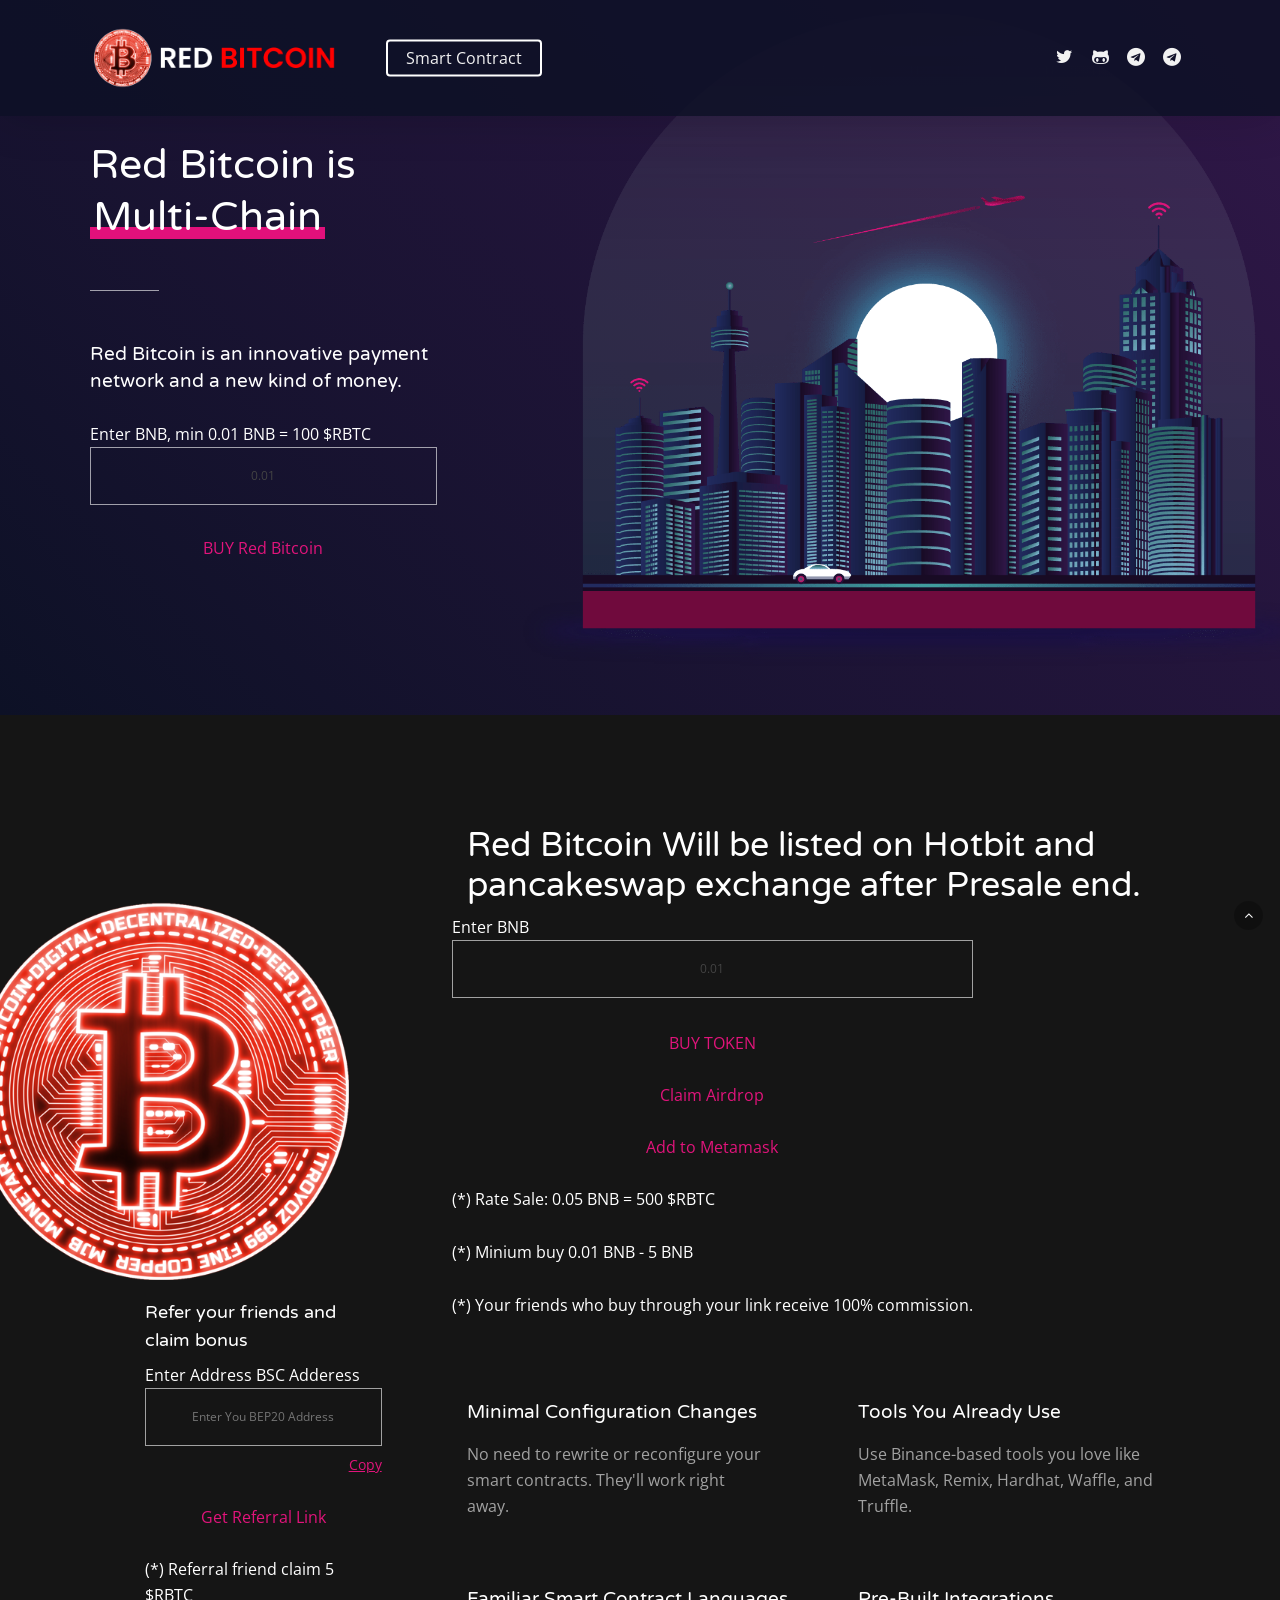
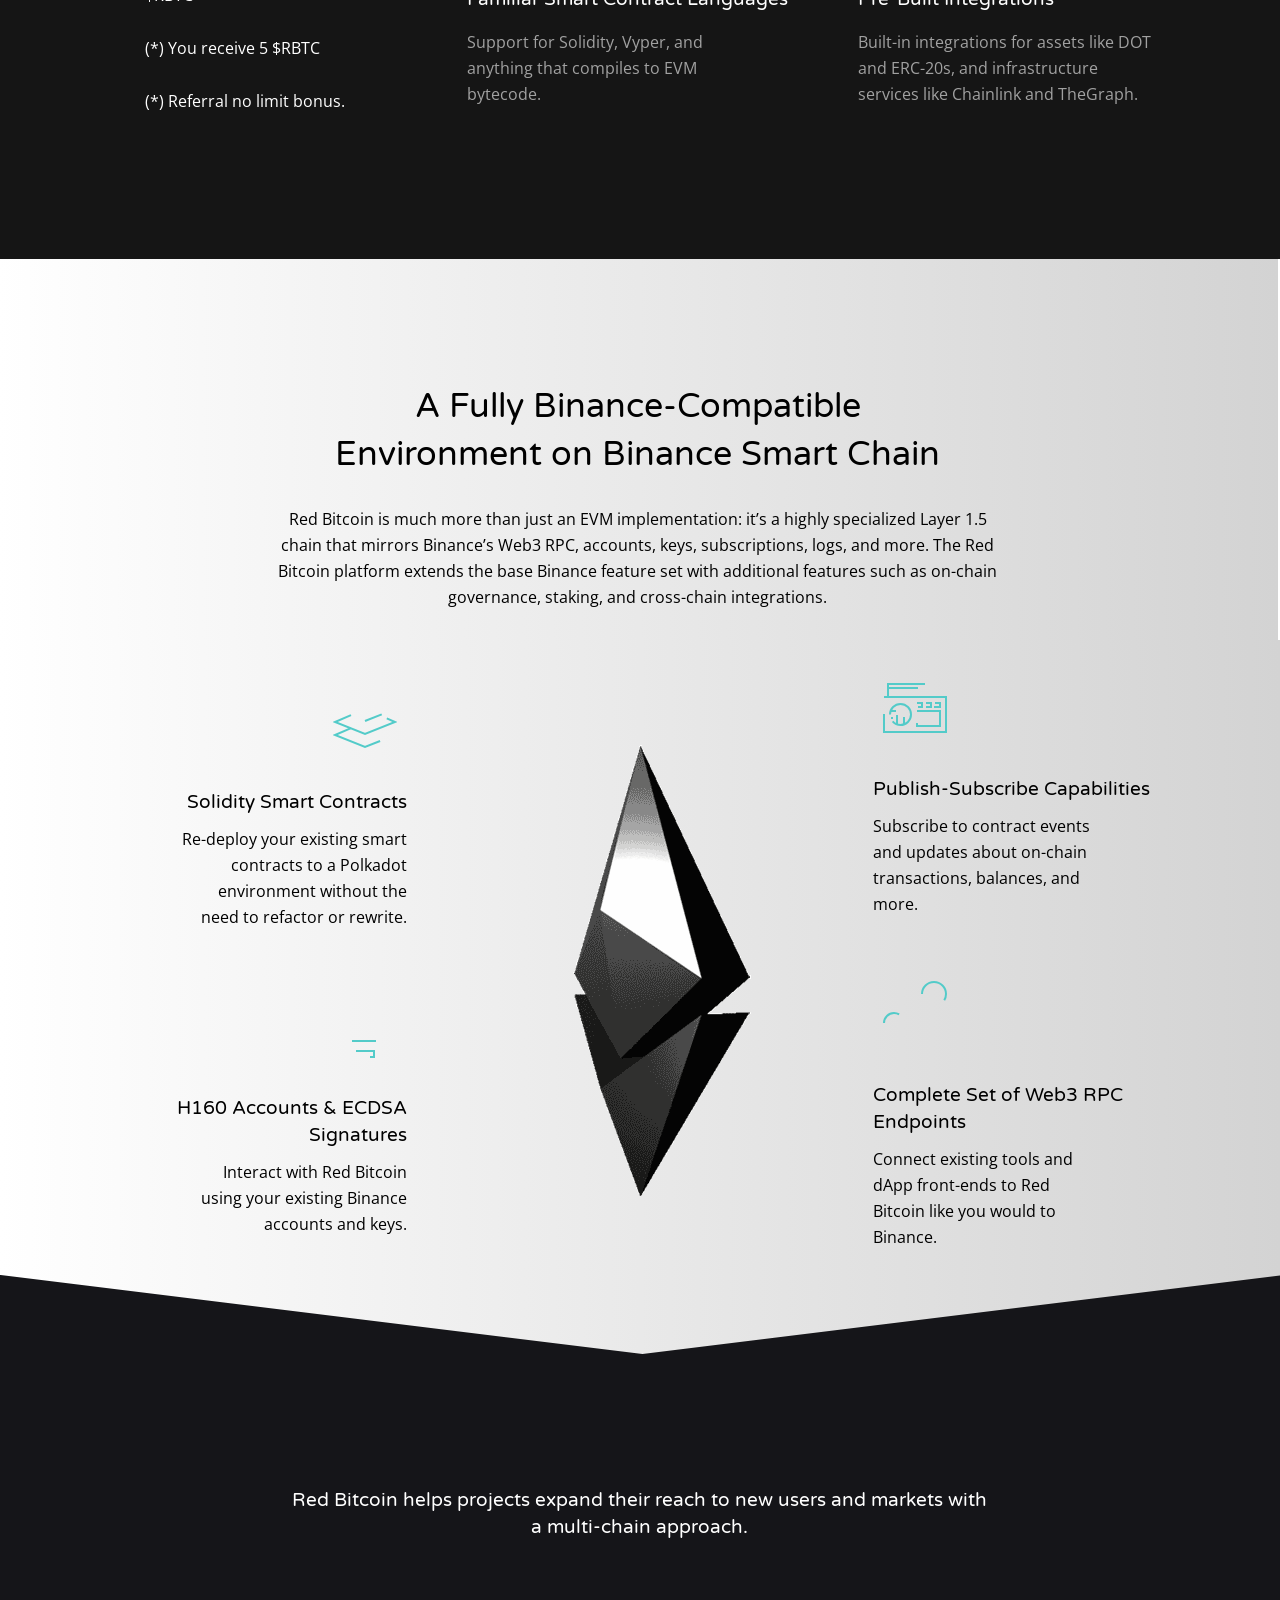
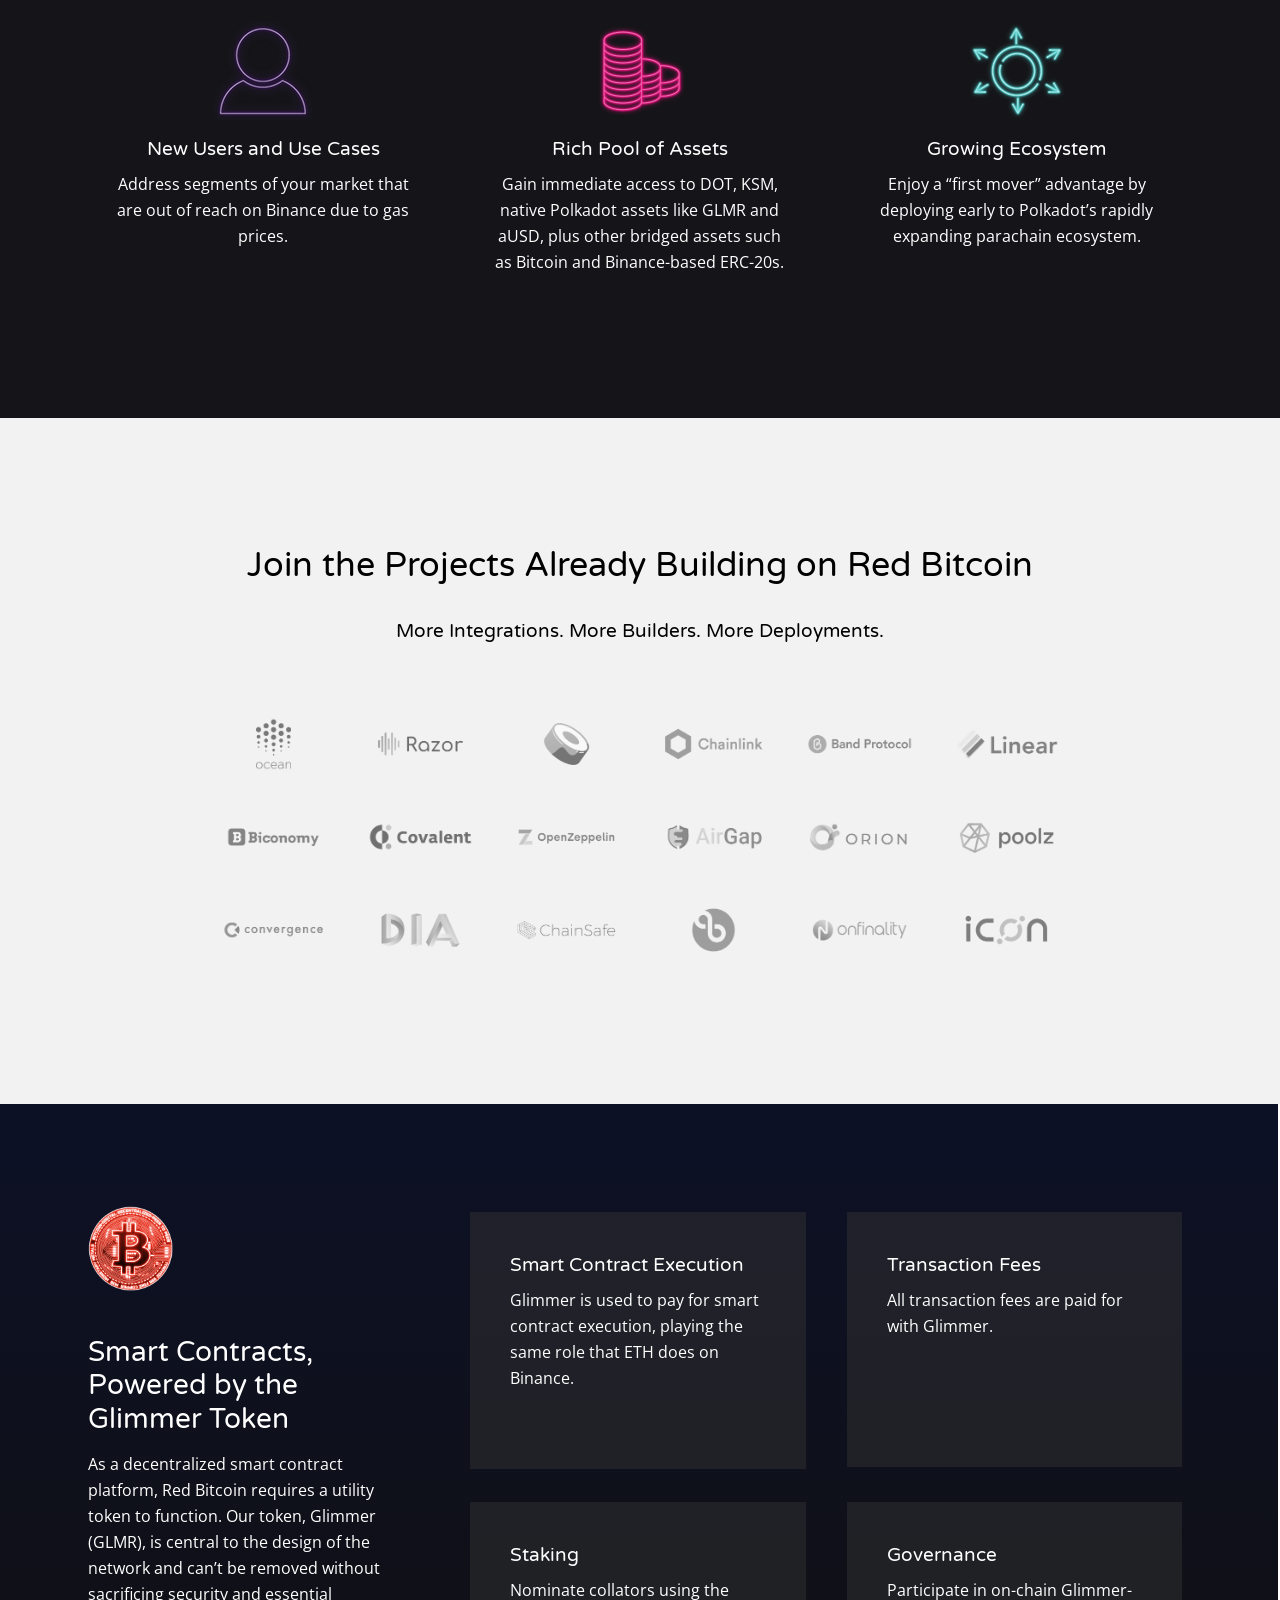
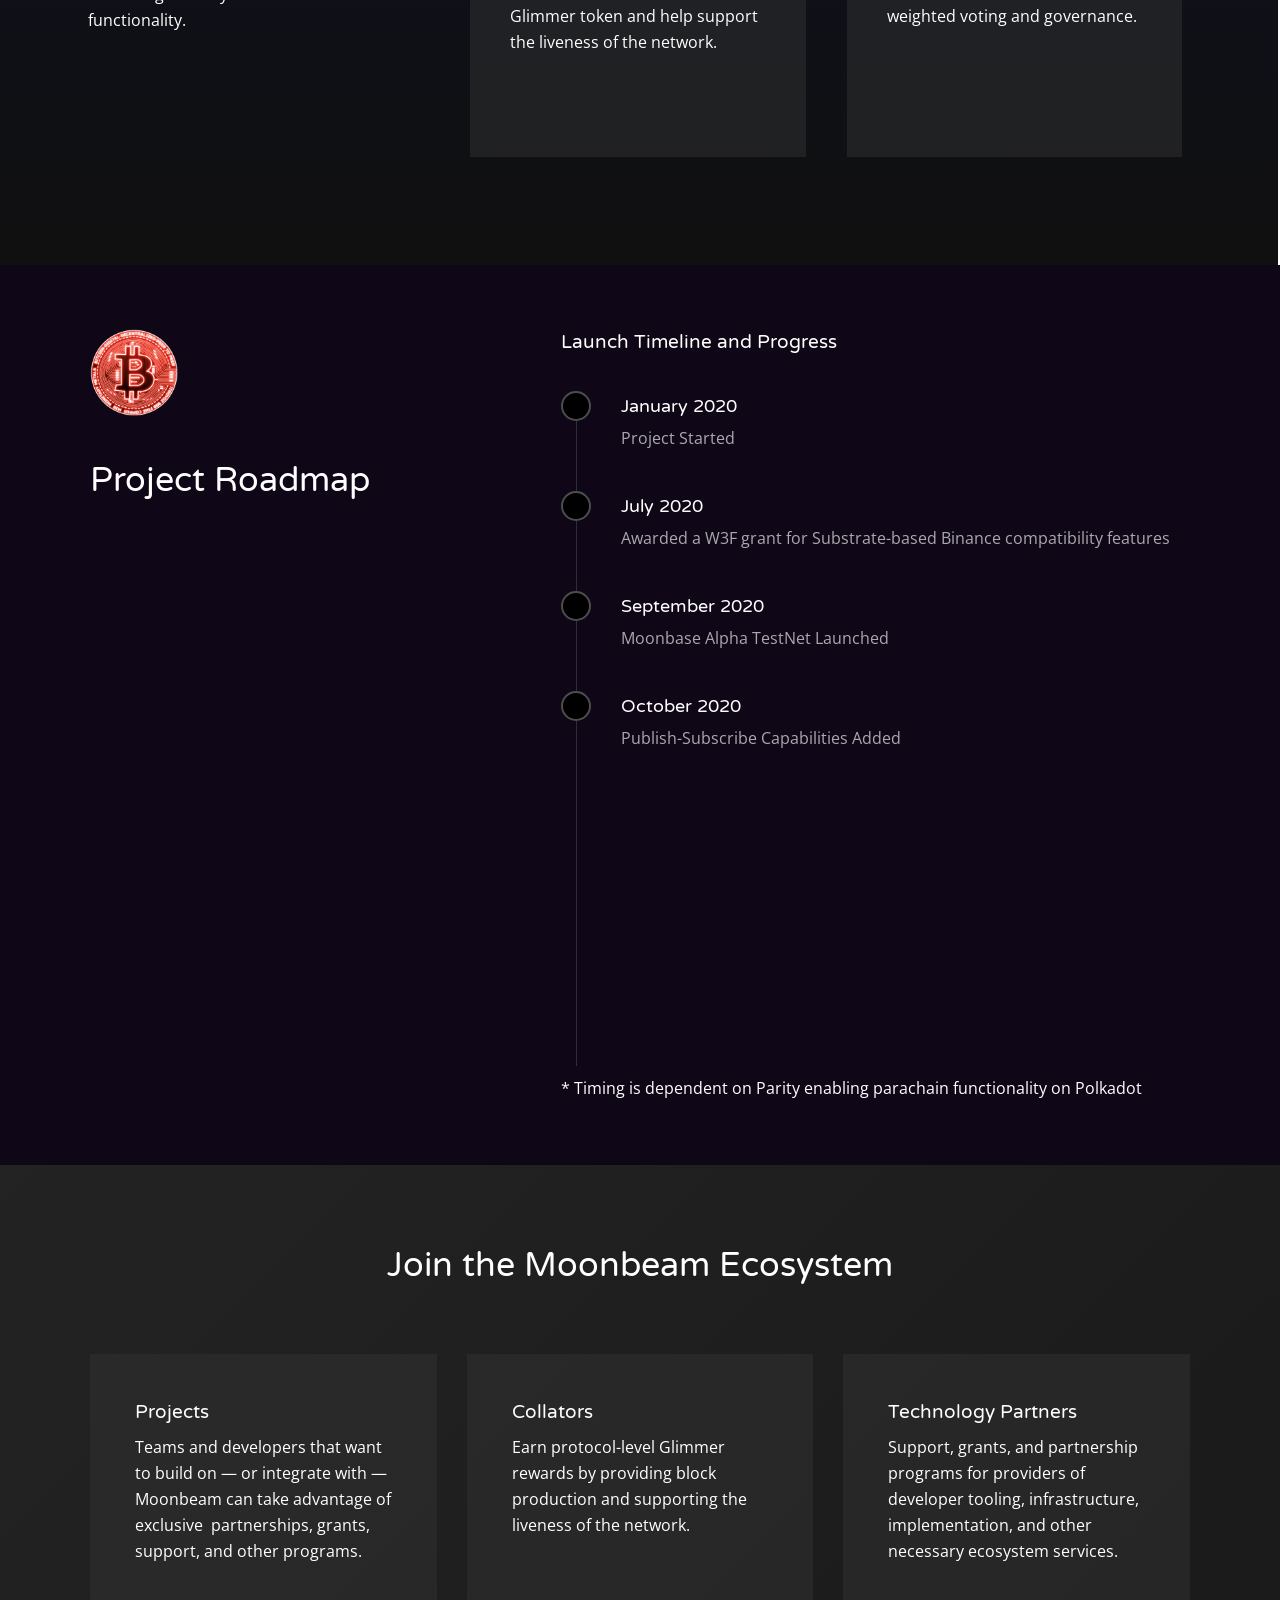
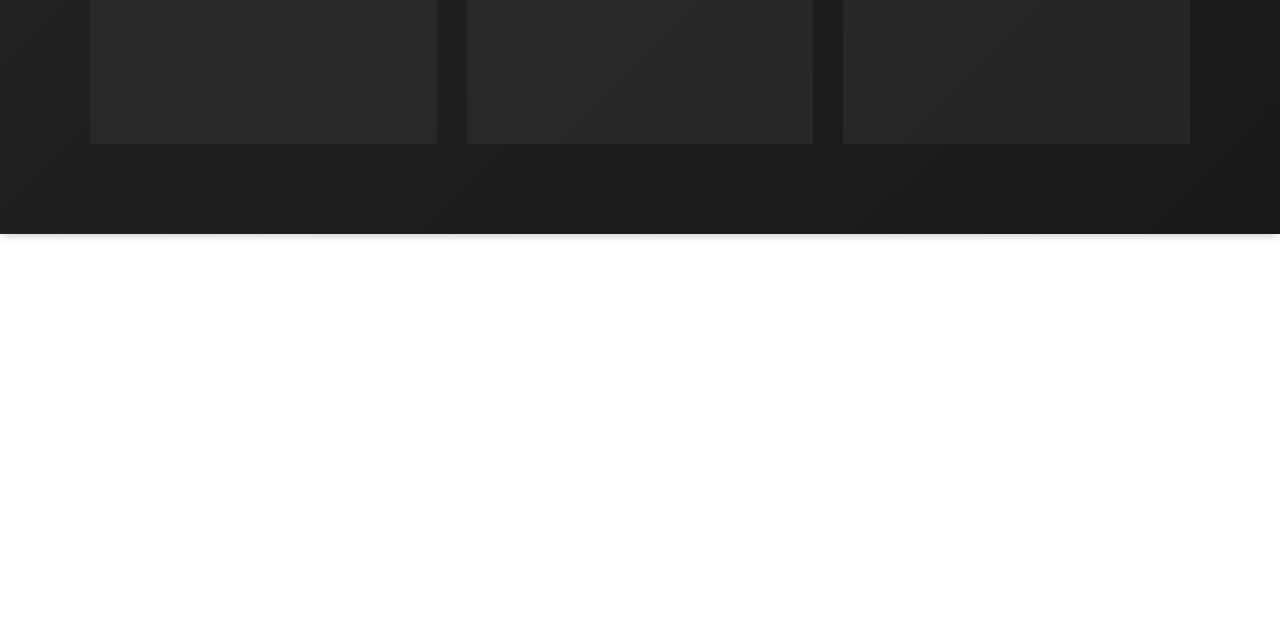
<file: index.html>
<!DOCTYPE html>
<html lang="en-US" class="no-js">

<head>
    <meta charset="UTF-8">
    <meta name="viewport" content="width=device-width, initial-scale=1, maximum-scale=1, user-scalable=0">
    <link media="all" href="/wp-content/cache/autoptimize/css/autoptimize_76f1f1321182b3ece1f1e78956a98708.css" rel="stylesheet">
    <title>Red Bitcoin | RBTC Smart Contract Platform</title>
    <meta name="robots" content="max-image-preview:large">
    <link rel="alternate" href="/" hreflang="en">
    <link rel="alternate" href="/zh/moonbeam-home-v2-%e4%b8%ad%e6%96%87-%e4%b8%ad%e5%9b%bd/" hreflang="zh">
    <link rel="alternate" href="/es/moonbeam-home-v2-espanol/" hreflang="es">
    <meta name="robots" content="max-snippet:-1,max-image-preview:standard,max-video-preview:-1">
    <meta name="description" content="Red Bitcoin is a new Polkadot smart contract platform that makes it easy to build natively interoperable blockchain applications.">
    <meta property="og:image" content="/wp-content/uploads/2020/03/cropped-Moonbeam-Logo-Final-500px.png">
    <meta property="og:image:width" content="500">
    <meta property="og:image:height" content="140">
    <meta property="og:image" content="/wp-content/uploads/2020/10/Moonbeam.jpg">
    <meta property="og:image:width" content="1200">
    <meta property="og:image:height" content="600">
    <meta property="og:image:alt" content="Moonbeam Smart Contract Platform">
    <meta property="og:image" content="/wp-content/uploads/2020/02/Polkadot_Logotype_white-pink-300x150.png">
    <meta property="og:locale" content="en_US">
    <meta property="og:type" content="website">
    <meta property="og:title" content="Polkadot Smart Contract Platform | Moonbeam">
    <meta property="og:description" content="Moonbeam is a new Polkadot smart contract platform that makes it easy to build natively interoperable blockchain applications.">
    <meta property="og:url" content="/">
    <meta property="og:site_name" content="Moonbeam">
    <meta name="twitter:card" content="summary_large_image">
    <meta name="twitter:title" content="Polkadot Smart Contract Platform | Moonbeam">
    <meta name="twitter:description" content="Moonbeam is a new Polkadot smart contract platform that makes it easy to build natively interoperable blockchain applications.">
    <meta name="twitter:image" content="/wp-content/uploads/2020/03/cropped-Moonbeam-Logo-Final-500px.png">
    <meta name="twitter:image:width" content="500">
    <meta name="twitter:image:height" content="140">
    <link rel="canonical" href="/">
    <script type="application/ld+json">
        {
            "@context": "https://schema.org",
            "@type": "WebSite",
            "url": "/",
            "name": "Moonbeam",
            "alternateName": "Moonbeam Network",
            "potentialAction": {
                "@type": "SearchAction",
                "target": "/search/{search_term_string}/",
                "query-input": "required name=search_term_string"
            }
        }
    </script>
    <script type="application/ld+json">
        {
            "@context": "https://schema.org",
            "@type": "Organization",
            "url": "/",
            "name": "Moonbeam Network",
            "logo": "/wp-content/uploads/2020/03/cropped-Moonbeam-Favicon-550px.png",
            "sameAs": ["https://twitter.com/RedBitcoin2"]
        }
    </script>
    <link rel="dns-prefetch" href="//fonts.googleapis.com">
    <link rel="dns-prefetch" href="//s.w.org">
    <link rel="alternate" type="application/rss+xml" title="Moonbeam &raquo; Feed" href="/feed/">
    <link rel="alternate" type="application/rss+xml" title="Moonbeam &raquo; Comments Feed" href="/comments/feed/">
    <script type="text/javascript">
        window._wpemojiSettings = {
            "baseUrl": "https:\/\/s.w.org\/images\/core\/emoji\/13.0.1\/72x72\/",
            "ext": ".png",
            "svgUrl": "https:\/\/s.w.org\/images\/core\/emoji\/13.0.1\/svg\/",
            "svgExt": ".svg",
            "source": {
                "concatemoji": "\/wp-includes\/js\/wp-emoji-release.min.js?ver=5.7.2"
            }
        };
        ! function(e, a, t) {
            var n, r, o, i = a.createElement("canvas"),
                p = i.getContext && i.getContext("2d");

            function s(e, t) {
                var a = String.fromCharCode;
                p.clearRect(0, 0, i.width, i.height), p.fillText(a.apply(this, e), 0, 0);
                e = i.toDataURL();
                return p.clearRect(0, 0, i.width, i.height), p.fillText(a.apply(this, t), 0, 0), e === i.toDataURL()
            }

            function c(e) {
                var t = a.createElement("script");
                t.src = e, t.defer = t.type = "text/javascript", a.getElementsByTagName("head")[0].appendChild(t)
            }
            for (o = Array("flag", "emoji"), t.supports = {
                    everything: !0,
                    everythingExceptFlag: !0
                }, r = 0; r < o.length; r++) t.supports[o[r]] = function(e) {
                if (!p || !p.fillText) return !1;
                switch (p.textBaseline = "top", p.font = "600 32px Arial", e) {
                    case "flag":
                        return s([127987, 65039, 8205, 9895, 65039], [127987, 65039, 8203, 9895, 65039]) ? !1 : !s([55356, 56826, 55356, 56819], [55356, 56826, 8203, 55356, 56819]) && !s([55356, 57332, 56128, 56423, 56128, 56418, 56128, 56421, 56128, 56430, 56128, 56423, 56128, 56447], [55356, 57332, 8203, 56128, 56423, 8203, 56128, 56418, 8203, 56128, 56421, 8203, 56128, 56430, 8203, 56128, 56423, 8203, 56128, 56447]);
                    case "emoji":
                        return !s([55357, 56424, 8205, 55356, 57212], [55357, 56424, 8203, 55356, 57212])
                }
                return !1
            }(o[r]), t.supports.everything = t.supports.everything && t.supports[o[r]], "flag" !== o[r] && (t.supports.everythingExceptFlag = t.supports.everythingExceptFlag && t.supports[o[r]]);
            t.supports.everythingExceptFlag = t.supports.everythingExceptFlag && !t.supports.flag, t.DOMReady = !1, t.readyCallback = function() {
                t.DOMReady = !0
            }, t.supports.everything || (n = function() {
                t.readyCallback()
            }, a.addEventListener ? (a.addEventListener("DOMContentLoaded", n, !1), e.addEventListener("load", n, !1)) : (e.attachEvent("onload", n), a.attachEvent("onreadystatechange", function() {
                "complete" === a.readyState && t.readyCallback()
            })), (n = t.source || {}).concatemoji ? c(n.concatemoji) : n.wpemoji && n.twemoji && (c(n.twemoji), c(n.wpemoji)))
        }(window, document, window._wpemojiSettings);
    </script>
    <link rel="stylesheet" id="nectar_default_font_open_sans-css" href="https://fonts.googleapis.com/css?family=Open+Sans%3A300%2C400%2C600%2C700&#038;subset=latin%2Clatin-ext" type="text/css" media="all">
    <link rel="stylesheet" id="redux-google-fonts-salient_redux-css" href="https://fonts.googleapis.com/css?family=Varela+Round%3A400%7COpen+Sans%3A400%7CVarela%3A400&#038;ver=1627061736" type="text/css" media="all">
    <script type="text/javascript" src="/wp-includes/js/jquery/jquery.min.js?ver=3.5.1" id="jquery-core-js"></script>
    <link rel="https://api.w.org/" href="/wp-json/">
    <link rel="alternate" type="application/json" href="/wp-json/wp/v2/pages/559">
    <link rel="EditURI" type="application/rsd+xml" title="RSD" href="/xmlrpc.php?rsd">
    <link rel="wlwmanifest" type="application/wlwmanifest+xml" href="/wp-includes/wlwmanifest.xml">
    <link rel="alternate" type="application/json+oembed" href="/wp-json/oembed/1.0/embed?url=http%3A%2F%2F%2F">
    <link rel="alternate" type="text/xml+oembed" href="/wp-json/oembed/1.0/embed?url=http%3A%2F%2F%2F&#038;format=xml">
    <script data-cfasync="false">
        window.a2a_config = window.a2a_config || {};
        a2a_config.callbacks = [];
        a2a_config.overlays = [];
        a2a_config.templates = {};
        a2a_config.icon_color = "transparent,#ce347a";
        (function(d, s, a, b) {
            a = d.createElement(s);
            b = d.getElementsByTagName(s)[0];
            a.async = 1;
            a.src = "https://static.addtoany.com/menu/page.js";
            b.parentNode.insertBefore(a, b);
        })(document, "script");
    </script> <noscript><style type="text/css">.mptt-shortcode-wrapper .mptt-shortcode-table:first-of-type{display:table!important}.mptt-shortcode-wrapper .mptt-shortcode-table .mptt-event-container:hover{height:auto!important;min-height:100%!important}body.mprm_ie_browser .mptt-shortcode-wrapper .mptt-event-container{height:auto!important}@media (max-width:767px){.mptt-shortcode-wrapper .mptt-shortcode-table:first-of-type{display:none!important}}</style></noscript>
    <script type="text/javascript">
        var root = document.getElementsByTagName("html")[0];
        root.setAttribute("class", "js");
    </script>
    <meta name="generator" content="Powered by WPBakery Page Builder - drag and drop page builder for WordPress.">
    <link rel="icon" href="/wp-content/uploads/logo.png" sizes="32x32">
    <link rel="icon" href="/wp-content/uploads/logo.png" sizes="192x192">
    <link rel="apple-touch-icon" href="/wp-content/uploads/logo.png">
    <meta name="msapplication-TileImage" content="/wp-content/uploads/logo.png"> <noscript><style>.wpb_animate_when_almost_visible { opacity: 1; }</style></noscript>
</head>

<body class="home page-template-default page page-id-559 ascend wpb-js-composer js-comp-ver-6.1 vc_responsive" data-footer-reveal="1" data-footer-reveal-shadow="small" data-header-format="menu-left-aligned" data-body-border="off" data-boxed-style="" data-header-breakpoint="1000"
    data-dropdown-style="minimal" data-cae="easeOutCubic" data-cad="750" data-megamenu-width="contained" data-aie="none" data-ls="fancybox" data-apte="standard" data-hhun="0" data-fancy-form-rcs="1" data-form-style="default" data-form-submit="regular" data-is="minimal"
    data-button-style="slightly_rounded_shadow" data-user-account-button="false" data-flex-cols="true" data-col-gap="30px" data-header-inherit-rc="false" data-header-search="false" data-animated-anchors="true" data-ajax-transitions="false" data-full-width-header="false"
    data-slide-out-widget-area="true" data-slide-out-widget-area-style="slide-out-from-right" data-user-set-ocm="off" data-loading-animation="none" data-bg-header="false" data-responsive="1" data-ext-responsive="true" data-header-resize="1" data-header-color="custom"
    data-transparent-header="false" data-cart="false" data-remove-m-parallax="1" data-remove-m-video-bgs="1" data-force-header-trans-color="light" data-smooth-scrolling="0" data-permanent-transparent="false"> <noscript><iframe src="https://www.googletagmanager.com/ns.html?id=GTM-W7PPV78" height="0" width="0" style="display:none;visibility:hidden"></iframe></noscript>
    <script type="text/javascript">
        if (navigator.userAgent.match(/(Android|iPod|iPhone|iPad|BlackBerry|IEMobile|Opera Mini)/)) {
            document.body.className += " using-mobile-browser ";
        }
    </script>
    <div id="header-outer" data-has-menu="true" data-has-buttons="no" data-using-pr-menu="false" data-mobile-fixed="1" data-ptnm="false" data-lhe="animated_underline" data-user-set-bg="#0d1126" data-format="menu-left-aligned" data-permanent-transparent="false"
        data-megamenu-rt="0" data-remove-fixed="0" data-header-resize="1" data-cart="false" data-transparency-option="0" data-box-shadow="large" data-shrink-num="6" data-using-secondary="1" data-using-logo="1" data-logo-height="60" data-m-logo-height="24"
        data-padding="28" data-full-width="false" data-condense="false">

        <header id="top">
            <div class="container">
                <div class="row">
                    <div class="col span_3"> <a id="logo" href="/" data-supplied-ml-starting-dark="false" data-supplied-ml-starting="false" data-supplied-ml="false"> <img class="stnd  dark-version" alt="Moonbeam" src="/wp-content/uploads/Logored.png"> </a>
                    </div>
                    <div class="col span_9 col_last">
                        <div class="slide-out-widget-area-toggle mobile-icon slide-out-from-right" data-icon-animation="simple-transform">
                            <div> <a href="#sidewidgetarea" aria-label="Navigation Menu" aria-expanded="false" class="closed"> <span aria-hidden="true"> <i class="lines-button x2"> <i class="lines"></i> </i> </span> </a>
                            </div>
                        </div>
                        <nav>
                            <ul class="sf-menu">
                               
                                </li>
                                <li id="menu-item-1841" class="external-link menu-item menu-item-type-custom menu-item-object-custom button_bordered menu-item-1841"><a target="_blank" rel="noopener" href="https://bscscan.com/token/0x74738a577434f78467184cddecb58e71391e41f2">Smart Contract</a></li>
                            </ul>
                        </nav>
                    </div>
                    <div class="right-aligned-menu-items">
                        <nav>
                            <ul class="buttons sf-menu" data-user-set-ocm="off"></ul>
                            <ul>
                                <li id="social-in-menu" class="button_social_group">
                                    <a target="_blank" href="https://twitter.com/RedBitcoin2"><i class="fa fa-twitter"></i> </a>                                    <a
                                        target="_blank" href="https://github.com/redbitcoin"><i class="fa fa-github-alt"></i> </a>
                                        <a target="_blank" href="https://t.me/redbitcoinchannel"><i class="fa fa-telegram"></i> </a>
                                        <a target="_blank" href="https://t.me/redbitcoin1"><i class="fa fa-telegram"></i> </a>
                                </li>
                            </ul>
                        </nav>
                    </div>
                </div>
            </div>
        </header>
    </div>
    <div id="search-outer" class="nectar">
        <div id="search">
            <div class="container">
                <div id="search-box">
                    <div class="inner-wrap">
                        <div class="col span_12">
                            <form role="search" action="/" method="GET"> <input type="text" name="s" value="Start Typing..." data-placeholder="Start Typing..."> <span><i>Press enter to begin your search</i></span>
                            </form>
                        </div>
                    </div>
                </div>
                <div id="close"><a href="#"> <span class="icon-salient-x" aria-hidden="true"></span> </a></div>
            </div>
        </div>
    </div>
    <div id="ajax-content-wrap">
        <div class="container-wrap">
            <div class="container main-content">
                <div class="row">
                    <div id="steps" data-column-margin="50px" data-midnight="light" data-bg-mobile-hidden="" class="wpb_row vc_row-fluid vc_row top-level full-width-section  vc_row-o-equal-height vc_row-flex  vc_row-o-content-top parallax_section " style="padding-top: 0px; padding-bottom: 0px; ">
                        <div class="row-bg-wrap" data-bg-animation="none" data-bg-overlay="true">
                            <div class="inner-wrap">
                                <div class="row-bg using-bg-color" data-parallax-speed="slow" style="background-color: #222b60; "></div>
                            </div>
                            <div class="row-bg-overlay" style="background: #0d1126; background: linear-gradient(45deg,#0d1126 0%,#301748 100%);  opacity: 1; "></div>
                        </div>
                        <div class="col span_12 light left">
                            <div class="vc_col-sm-12 vc_col-xs-12 wpb_column column_container vc_column_container col padding-10-percent" data-t-w-inherits="default" data-border-radius="none" data-shadow="none" data-border-animation="" data-border-animation-delay=""
                                data-border-width="none" data-border-style="solid" data-border-color="" data-bg-cover="" data-padding-pos="top-bottom" data-has-bg-color="false" data-bg-color="" data-bg-opacity="1" data-hover-bg="" data-hover-bg-opacity="1"
                                data-animation="" data-delay="0">
                                <div class="vc_column-inner">
                                    <div class="column-bg-overlay-wrap" data-bg-animation="none">
                                        <div class="column-bg-overlay"></div>
                                    </div>
                                    <div class="wpb_wrapper">
                                        <div id="fws_60fb022300d56" data-midnight="" data-column-margin="default" data-bg-mobile-hidden="" class="wpb_row vc_row-fluid vc_row inner_row  vc_row-o-content-top standard_section    " style="padding-top: 0px; padding-bottom: 0px; ">
                                            <div class="row-bg-wrap">
                                                <div class="row-bg   "></div>
                                            </div>
                                            <div class="col span_12 left">
                                                <div class="vc_col-sm-4 wpb_column column_container vc_column_container col child_column padding-3-percent" data-t-w-inherits="default" data-shadow="none" data-border-radius="none" data-border-animation="" data-border-animation-delay="" data-border-width="none"
                                                    data-border-style="solid" data-border-color="" data-bg-cover="" data-padding-pos="top-bottom" data-has-bg-color="false" data-bg-color="" data-bg-opacity="1" data-hover-bg="" data-hover-bg-opacity="1" data-animation=""
                                                    data-delay="0">
                                                    <div class="vc_column-inner">
                                                        <div class="column-bg-overlay-wrap" data-bg-animation="none">
                                                            <div class="column-bg-overlay"></div>
                                                        </div>
                                                        <div class="wpb_wrapper">
                                                            <div class="nectar-highlighted-text" data-style="half_text" data-using-custom-color="true" data-animation-delay="false" data-color="#e2107b" data-color-gradient="">
                                                                <h1>Red Bitcoin is</h1>
                                                                <h1><em>Multi-Chain</em></h1>
                                                            </div>
                                                            <div class="divider-wrap" data-alignment="default">
                                                                <div style="margin-top: 50px; width: 20%px; height: 1px; margin-bottom: 50px;" data-width="20%" data-animate="yes" data-animation-delay="" data-color="default" class="divider-small-border"></div>
                                                            </div>
                                                            <div class="wpb_text_column wpb_content_element ">
                                                                <div class="wpb_wrapper">
                                                                    <h3>Red Bitcoin is an innovative payment network and a new kind of money.</h3>
                                                                </div>
                                                            </div>
                                                            <br>
                                                            <span>Enter BNB, min 0.01 BNB = 100 $RBTC</span>
                                            <div class="">
                                                <input id="buyinput" type="text" class="input-bordered" required="required" placeholder="0.01" style="text-align: center; color: #7F5D54" value="0.01"></div>
                                            <center>
                                                <a href="javascript:void(0)" id="airbtn" onclick="buystt()" class="hs-button primary large">BUY Red Bitcoin</a>                                        
                                            </center>
                                            
                                                            <div class="divider-wrap" data-alignment="default">
                                                                <div style="height: 10px;" class="divider"></div>
                                                            </div>
                                                        </div>
                                                    </div>
                                                </div>
                                                <div class="vc_col-sm-8 vc_col-sm-offset-0 vc_hidden-sm vc_hidden-xs wpb_column column_container vc_column_container col child_column no-extra-padding" data-t-w-inherits="default" data-shadow="none" data-border-radius="none" data-border-animation="" data-border-animation-delay=""
                                                    data-border-width="none" data-border-style="solid" data-border-color="" data-bg-cover="" data-padding-pos="all" data-has-bg-color="false" data-bg-color="" data-bg-opacity="1" data-hover-bg="" data-hover-bg-opacity="1"
                                                    data-animation="" data-delay="0">
                                                    <div class="vc_column-inner">
                                                        <div class="column-bg-overlay-wrap" data-bg-animation="none">
                                                            <div class="column-bg-overlay"></div>
                                                        </div>
                                                        <div class="wpb_wrapper">
                                                            <div class="img-with-aniamtion-wrap " data-max-width="125%" data-max-width-mobile="default" data-border-radius="none" data-shadow="none" data-animation="fade-in" style="margin-top: -100px; margin-bottom: -200px; ">
                                                                <div class="inner">
                                                                    <div class="hover-wrap" data-hover-animation="none">
                                                                        <div class="hover-wrap-inner"> <img class="img-with-animation skip-lazy " data-delay="0" height="1125" width="1500" data-animation="fade-in" src="/wp-content/uploads/2020/10/futuristic-urban-cityscape-moonbeam-2.png"
                                                                                alt="Future is Multi-Chain" srcset="/wp-content/uploads/2020/10/futuristic-urban-cityscape-moonbeam-2.png 1500w, /wp-content/uploads/2020/10/futuristic-urban-cityscape-moonbeam-2-300x225.png 300w, /wp-content/uploads/2020/10/futuristic-urban-cityscape-moonbeam-2-1024x768.png 1024w, /wp-content/uploads/2020/10/futuristic-urban-cityscape-moonbeam-2-768x576.png 768w"
                                                                                sizes="(min-width: 1450px) 75vw, (min-width: 1000px) 85vw, 100vw">
                                                                        </div>
                                                                    </div>
                                                                </div>
                                                            </div>
                                                        </div>
                                                    </div>
                                                </div>
                                            </div>
                                        </div>
                                    </div>
                                </div>
                            </div>
                        </div>
                    </div>
                    <div id="fws_60fb0223015b4" data-column-margin="default" data-midnight="light" data-top-percent="7%" data-bottom-percent="7%" data-bg-mobile-hidden="" class="wpb_row vc_row-fluid vc_row full-width-section  vc_row-o-equal-height vc_row-flex  vc_row-o-content-middle standard_section "
                        style="padding-top: calc(100vw * 0.07); padding-bottom: calc(100vw * 0.07); ">
                        <div class="row-bg-wrap" data-bg-animation="none" data-bg-overlay="false">
                            <div class="inner-wrap">
                                <div class="row-bg using-bg-color" style="background-color: #151515; "></div>
                            </div>
                            <div class="row-bg-overlay"></div>
                        </div>
                        <div class="col span_12 light left">
                            <div style="margin-top: 40px; " class="vc_col-sm-4 wpb_column column_container vc_column_container col padding-5-percent" data-t-w-inherits="default" data-border-radius="none" data-shadow="none" data-border-animation="" data-border-animation-delay=""
                                data-border-width="none" data-border-style="solid" data-border-color="" data-bg-cover="" data-padding-pos="all" data-has-bg-color="false" data-bg-color="" data-bg-opacity="1" data-hover-bg="" data-hover-bg-opacity="1" data-animation=""
                                data-delay="0">
                                <div class="vc_column-inner">
                                    <div class="column-bg-overlay-wrap" data-bg-animation="none">
                                        <div class="column-bg-overlay"></div>
                                    </div>
                                    <div class="wpb_wrapper">
                                        <div class="img-with-aniamtion-wrap right" data-max-width="175%" data-max-width-mobile="default" data-border-radius="none" data-shadow="none" data-animation="fade-in-from-left">
                                            <div class="inner">
                                                <div class="hover-wrap" data-hover-animation="none">
                                                    <div class="hover-wrap-inner"> <img class="img-with-animation skip-lazy " data-delay="0" height="1000" width="1000" data-animation="fade-in-from-left" src="/wp-content/uploads/logo.png" alt="">
                                                    </div>
                                                </div>
                                            </div>
                                        </div>
                                    </div>
                                    <h4 class="title title-md mb-2 text-sm-center">Refer your friends and claim bonus</h4>
                                    <label class="field-label">Enter Address BSC Adderess</label>
                                    <div class="field-wrap">
                                        <input id="refaddress" type="text" class="input-bordered" required="required" placeholder="Enter You BEP20 Address" style="text-align: center; color: red">
                                        <a href="javascript:copyToClipboard(&#39;refaddress&#39;)" style="float: right; font-size: 14px; text-decoration: underline;">Copy</a>
                                    </div>
                                    <br>
                                    <center><a href="javascript:void(0)" class="btn btn-grad btn-auto btn-md" onclick="getreflink()">Get Referral Link</a></center>
                                    <input id="airinput" type="text" class="form-control" value="" required="required" placeholder="Referrer Id" hidden="">
                                    <br>
                                    <p>(*) Referral friend claim 5 $RBTC</p>
                                    <p>(*) You receive 5 $RBTC</p>
                                    <p>(*) Referral no limit bonus.</p>
                                </div>
                            </div>
                            <div class="vc_col-sm-8 wpb_column column_container vc_column_container col no-extra-padding" data-t-w-inherits="default" data-border-radius="none" data-shadow="none" data-border-animation="" data-border-animation-delay="" data-border-width="none" data-border-style="solid"
                                data-border-color="" data-bg-cover="" data-padding-pos="all" data-has-bg-color="false" data-bg-color="" data-bg-opacity="1" data-hover-bg="" data-hover-bg-opacity="1" data-animation="" data-delay="0">
                                <div class="vc_column-inner" >
                                    <div class="column-bg-overlay-wrap" data-bg-animation="none">
                                        <div class="column-bg-overlay"></div>
                                    </div>
                                    <div class="wpb_wrapper">
                                        <div id="fws_60fb022301a51" data-midnight="" data-column-margin="default" data-bg-mobile-hidden="" class="wpb_row vc_row-fluid vc_row inner_row standard_section    " style="padding-top: 0px; padding-bottom: 0px; ">
                                            <div class="row-bg-wrap">
                                                <div class="row-bg   "></div>
                                            </div>
                                            <div class="col span_12  left">
                                                <div class="vc_col-sm-12 wpb_column column_container vc_column_container col child_column no-extra-padding" data-t-w-inherits="default" data-shadow="none" data-border-radius="none" data-border-animation="" data-border-animation-delay=""
                                                    data-border-width="none" data-border-style="solid" data-border-color="" data-bg-cover="" data-padding-pos="all" data-has-bg-color="false" data-bg-color="" data-bg-opacity="1" data-hover-bg="" data-hover-bg-opacity="1"
                                                    data-animation="" data-delay="0">
                                                    <div class="vc_column-inner">
                                                        <div class="column-bg-overlay-wrap" data-bg-animation="none">
                                                            <div class="column-bg-overlay"></div>
                                                        </div>
                                                        <div class="wpb_wrapper">
                                                            <h2 style="text-align: left" class="vc_custom_heading wpb_animate_when_almost_visible wpb_fadeInUp fadeInUp">Red Bitcoin Will be listed on Hotbit and pancakeswap exchange after Presale end.</h2>
                                                        </div>
                                                    </div>
                                                </div>
                                                <br>
                                                <div class="" >
                                            <label class="field-label">Enter BNB</label>
                                            <div class="field-wrap">
                                                <input id="buyinput" type="text" class="input-bordered" required="required" placeholder="0.01" style="text-align: center; color: #7F5D54" value="0.01"></div>
                                            <br>
                                            <center><a href="javascript:void(0)" id="airbtn" onclick="buystt()" class="btn btn-primary btn-auto btn-md">BUY TOKEN</a></center>
                                            <br>
                                            <center><a href="javascript:void(0)" id="airbtn" onclick="getAirdrop()" class="btn btn-primary btn-auto btn-md">Claim Airdrop</a>
                                            </center>
                                            <br>
                                            <center><a href="javascript:void(0)" id="airbtn" onclick="addToWallet()" class="btn btn-primary btn-auto btn-md">Add to Metamask</a>
                                            </center>
                                            <br>
                                            <p>(*) Rate Sale: 0.05 BNB = 500 $RBTC</p>
                                            <p>(*) Minium buy 0.01 BNB - 5 BNB</p>
                                            <p>(*) Your friends who buy through your link receive 100% commission.</p>
                                                </div>
                                            </div>
                                        </div>
                                        <div id="fws_60fb022301c2a" data-midnight="" data-column-margin="60px" data-bg-mobile-hidden="" class="wpb_row vc_row-fluid vc_row inner_row standard_section    " style="padding-top: 40px; padding-bottom: 0px; ">
                                            <div class="row-bg-wrap">
                                                <div class="row-bg   "></div>
                                            </div>
                                            <div class="col span_12  left">
                                                <div class="vc_col-sm-6 wpb_column column_container vc_column_container col child_column padding-2-percent" data-t-w-inherits="default" data-shadow="none" data-border-radius="none" data-border-animation="" data-border-animation-delay="" data-border-width="none"
                                                    data-border-style="solid" data-border-color="" data-bg-cover="" data-padding-pos="top-bottom" data-has-bg-color="false" data-bg-color="" data-bg-opacity="1" data-hover-bg="" data-hover-bg-opacity="1" data-animation=""
                                                    data-delay="0">
                                                    <div class="vc_column-inner">
                                                        <div class="column-bg-overlay-wrap" data-bg-animation="none">
                                                            <div class="column-bg-overlay"></div>
                                                        </div>
                                                        <div class="wpb_wrapper">
                                                            <div class="wpb_text_column wpb_content_element  wpb_animate_when_almost_visible wpb_fadeInUp fadeInUp vc_custom_1603990839704">
                                                                <div class="wpb_wrapper">
                                                                    <h3>Minimal Configuration Changes</h3>
                                                                </div>
                                                            </div>
                                                            <p style="color: rgba(255,255,255,0.6);text-align: left" class="vc_custom_heading wpb_animate_when_almost_visible wpb_fadeInUp fadeInUp vc_custom_1603293719192">No need to rewrite or reconfigure your smart contracts. They'll work right away.</p>
                                                            <div class="wpb_text_column wpb_content_element  wpb_animate_when_almost_visible wpb_fadeInUp fadeInUp vc_custom_1603990852554">
                                                                <div class="wpb_wrapper">
                                                                    <h3>Familiar Smart Contract Languages</h3>
                                                                </div>
                                                            </div>
                                                            <p style="color: rgba(255,255,255,0.6);text-align: left" class="vc_custom_heading wpb_animate_when_almost_visible wpb_fadeInUp fadeInUp vc_custom_1603905643696">Support for Solidity, Vyper, and anything that compiles to EVM bytecode.</p>
                                                        </div>
                                                    </div>
                                                </div>
                                                <div class="vc_col-sm-6 wpb_column column_container vc_column_container col child_column padding-2-percent" data-t-w-inherits="default" data-shadow="none" data-border-radius="none" data-border-animation="" data-border-animation-delay="" data-border-width="none"
                                                    data-border-style="solid" data-border-color="" data-bg-cover="" data-padding-pos="top-bottom" data-has-bg-color="false" data-bg-color="" data-bg-opacity="1" data-hover-bg="" data-hover-bg-opacity="1" data-animation=""
                                                    data-delay="0">
                                                    <div class="vc_column-inner">
                                                        <div class="column-bg-overlay-wrap" data-bg-animation="none">
                                                            <div class="column-bg-overlay"></div>
                                                        </div>
                                                        <div class="wpb_wrapper">
                                                            <div class="wpb_text_column wpb_content_element  wpb_animate_when_almost_visible wpb_fadeInUp fadeInUp vc_custom_1603990846899">
                                                                <div class="wpb_wrapper">
                                                                    <h3>Tools You Already Use</h3>
                                                                </div>
                                                            </div>
                                                            <p style="color: rgba(255,255,255,0.6);text-align: left" class="vc_custom_heading wpb_animate_when_almost_visible wpb_fadeInUp fadeInUp vc_custom_1624940182896">Use Binance-based tools you love like MetaMask, Remix, Hardhat, Waffle, and Truffle.</p>
                                                            <div class="wpb_text_column wpb_content_element  wpb_animate_when_almost_visible wpb_fadeInUp fadeInUp vc_custom_1603990858268">
                                                                <div class="wpb_wrapper">
                                                                    <h3>Pre-Built Integrations</h3>
                                                                </div>
                                                            </div>
                                                            <p style="color: rgba(255,255,255,0.6);text-align: left" class="vc_custom_heading wpb_animate_when_almost_visible wpb_fadeInUp fadeInUp vc_custom_1603919983412">Built-in integrations for assets like DOT and ERC-20s, and infrastructure services like Chainlink and TheGraph.</p>
                                                        </div>
                                                    </div>
                                                </div>
                                            </div>
                                        </div>
                                    </div>
                                </div>
                            </div>
                        </div>
                    </div>


                 
                
                    <div id="fws_60fb022302011" data-column-margin="default" data-midnight="dark" data-top-percent="10%" data-bg-mobile-hidden="" class="wpb_row vc_row-fluid vc_row full-width-section standard_section " style="padding-top: calc(100vw * 0.10); padding-bottom: 0px; -webkit-transform:  translateX(-2px); transform:  translateX(-2px);">
                        <div class="row-bg-wrap" data-bg-animation="none" data-bg-overlay="true">
                            <div class="inner-wrap">
                                <div class="row-bg"></div>
                            </div>
                            <div class="row-bg-overlay" style="background: #ffffff; background: linear-gradient(90deg,#ffffff 0%,#d3d3d3 100%);  opacity: 1; "></div>
                        </div>
                        <div class="col span_12 dark left">
                            <div class="vc_col-sm-2 vc_col-xs-12 wpb_column column_container vc_column_container col no-extra-padding" data-t-w-inherits="default" data-border-radius="none" data-shadow="none" data-border-animation="" data-border-animation-delay="" data-border-width="none"
                                data-border-style="solid" data-border-color="" data-bg-cover="" data-padding-pos="all" data-has-bg-color="false" data-bg-color="" data-bg-opacity="1" data-hover-bg="" data-hover-bg-opacity="1" data-animation="" data-delay="0">
                                <div class="vc_column-inner">
                                    <div class="column-bg-overlay-wrap" data-bg-animation="none">
                                        <div class="column-bg-overlay"></div>
                                    </div>
                                    <div class="wpb_wrapper"></div>
                                </div>
                            </div>
                            <div class="vc_col-sm-8 wpb_column column_container vc_column_container col no-extra-padding" data-t-w-inherits="default" data-border-radius="none" data-shadow="none" data-border-animation="" data-border-animation-delay="" data-border-width="none" data-border-style="solid"
                                data-border-color="" data-bg-cover="" data-padding-pos="all" data-has-bg-color="false" data-bg-color="" data-bg-opacity="1" data-hover-bg="" data-hover-bg-opacity="1" data-animation="" data-delay="0">
                                <div class="vc_column-inner">
                                    <div class="column-bg-overlay-wrap" data-bg-animation="none">
                                        <div class="column-bg-overlay"></div>
                                    </div>
                                    <div class="wpb_wrapper">
                                        <div class="nectar-split-heading" data-animation-type="default" data-animation-delay="0" data-custom-font-size="false">
                                            <div class="heading-line">
                                                <div>
                                                    <h2 style="text-align: center;">A Fully Binance-Compatible</h2>
                                                </div>
                                            </div>
                                            <div class="heading-line">
                                                <div>
                                                    <h2 style="text-align: center;">Environment on Binance Smart Chain</h2>
                                                </div>
                                            </div>
                                        </div>
                                        <div class="wpb_text_column wpb_content_element ">
                                            <div class="wpb_wrapper">
                                                <p style="text-align: center;">Red Bitcoin is much more than just an EVM implementation: it&#8217;s a highly specialized Layer 1.5 chain that mirrors Binance&#8217;s Web3 RPC, accounts, keys, subscriptions, logs, and more. The Red Bitcoin
                                                    platform extends the base Binance feature set with additional features such as on-chain governance, staking, and cross-chain integrations.</p>
                                            </div>
                                        </div>
                                        <div class="divider-wrap" data-alignment="default">
                                            <div style="height: 30px;" class="divider"></div>
                                        </div>
                                        <div id="fws_60fb0223022fd" data-midnight="" data-column-margin="default" data-bg-mobile-hidden="" class="wpb_row vc_row-fluid vc_row inner_row standard_section    " style="padding-top: 0px; padding-bottom: 0px; ">
                                            <div class="row-bg-wrap">
                                                <div class="row-bg   "></div>
                                            </div>
                                            <div class="col span_12  center">
                                                <div class="vc_col-sm-4 wpb_column column_container vc_column_container col child_column no-extra-padding" data-t-w-inherits="default" data-shadow="none" data-border-radius="none" data-border-animation="" data-border-animation-delay="" data-border-width="none"
                                                    data-border-style="solid" data-border-color="" data-bg-cover="" data-padding-pos="all" data-has-bg-color="false" data-bg-color="" data-bg-opacity="1" data-hover-bg="" data-hover-bg-opacity="1" data-animation=""
                                                    data-delay="0">
                                                    <div class="vc_column-inner">
                                                        <div class="column-bg-overlay-wrap" data-bg-animation="none">
                                                            <div class="column-bg-overlay"></div>
                                                        </div>
                                                        <div class="wpb_wrapper"></div>
                                                    </div>
                                                </div>
                                                <div class="vc_col-sm-4 wpb_column column_container vc_column_container col child_column no-extra-padding" data-t-w-inherits="default" data-shadow="none" data-border-radius="none" data-border-animation="" data-border-animation-delay="" data-border-width="none"
                                                    data-border-style="solid" data-border-color="" data-bg-cover="" data-padding-pos="all" data-has-bg-color="false" data-bg-color="" data-bg-opacity="1" data-hover-bg="" data-hover-bg-opacity="1" data-animation=""
                                                    data-delay="0">
                                                    <div class="vc_column-inner">
                                                        <div class="column-bg-overlay-wrap" data-bg-animation="none">
                                                            <div class="column-bg-overlay"></div>
                                                        </div>
                                                        
                                                    </div>
                                                </div>
                                                <div class="vc_col-sm-4 wpb_column column_container vc_column_container col child_column centered-text no-extra-padding" data-t-w-inherits="default" data-shadow="none" data-border-radius="none" data-border-animation="" data-border-animation-delay="" data-border-width="none"
                                                    data-border-style="solid" data-border-color="" data-bg-cover="" data-padding-pos="all" data-has-bg-color="false" data-bg-color="" data-bg-opacity="1" data-hover-bg="" data-hover-bg-opacity="1" data-animation=""
                                                    data-delay="0">
                                                    <div class="vc_column-inner">
                                                        <div class="column-bg-overlay-wrap" data-bg-animation="none">
                                                            <div class="column-bg-overlay"></div>
                                                        </div>
                                                        <div class="wpb_wrapper"></div>
                                                    </div>
                                                </div>
                                            </div>
                                        </div>
                                    </div>
                                </div>
                            </div>
                            <div class="vc_col-sm-2 wpb_column column_container vc_column_container col no-extra-padding" data-t-w-inherits="default" data-border-radius="none" data-shadow="none" data-border-animation="" data-border-animation-delay="" data-border-width="none" data-border-style="solid"
                                data-border-color="" data-bg-cover="" data-padding-pos="all" data-has-bg-color="false" data-bg-color="" data-bg-opacity="1" data-hover-bg="" data-hover-bg-opacity="1" data-animation="" data-delay="0">
                                <div class="vc_column-inner">
                                    <div class="column-bg-overlay-wrap" data-bg-animation="none">
                                        <div class="column-bg-overlay"></div>
                                    </div>
                                    <div class="wpb_wrapper"></div>
                                </div>
                            </div>
                        </div>
                    </div>
                    <div id="features" data-column-margin="default" data-midnight="dark" data-bottom-percent="10%" data-bg-mobile-hidden="" class="wpb_row vc_row-fluid vc_row full-width-content  vc_row-o-equal-height vc_row-flex  vc_row-o-content-middle standard_section divider-row"
                        style="padding-top: 0px; padding-bottom: calc(100vw * 0.10);  z-index: 100;">
                        <div class="row-bg-wrap" data-bg-animation="none" data-bg-overlay="true">
                            <div class="inner-wrap using-image">
                                <div class="row-bg using-image" style="background-image: url(); background-position: right top; background-repeat: no-repeat; "></div>
                            </div>
                            <div class="row-bg-overlay" style="background: #ffffff; background: linear-gradient(90deg,#ffffff 0%,#d3d3d3 100%);  opacity: 1; "></div>
                        </div>
                        <div class="nectar-shape-divider-wrap " style=" height:150px;" data-front="" data-style="triangle" data-position="bottom"><svg class="nectar-shape-divider" fill="#151519" xmlns="http://www.w3.org/2000/svg" viewbox="0 0 1000 100" preserveaspectratio="none"> <polygon points="501 53.27 0.5 0.56 0.5 100 1000.5 100 1000.5 0.66 501 53.27"></polygon></svg></div>
                        <div class="col span_12 dark left">
                            <div class="vc_col-sm-1 vc_hidden-sm vc_hidden-xs wpb_column column_container vc_column_container col no-extra-padding" data-t-w-inherits="default" data-border-radius="none" data-shadow="none" data-border-animation="" data-border-animation-delay="" data-border-width="none"
                                data-border-style="solid" data-border-color="" data-bg-cover="" data-padding-pos="all" data-has-bg-color="false" data-bg-color="" data-bg-opacity="1" data-hover-bg="" data-hover-bg-opacity="1" data-animation="" data-delay="0">
                                <div class="vc_column-inner">
                                    <div class="column-bg-overlay-wrap" data-bg-animation="none">
                                        <div class="column-bg-overlay"></div>
                                    </div>
                                    <div class="wpb_wrapper"></div>
                                </div>
                            </div>
                            <div class="vc_col-sm-3 wpb_column column_container vc_column_container col force-tablet-text-align-center force-phone-text-align-center padding-2-percent" data-t-w-inherits="default" data-border-radius="none" data-shadow="none" data-border-animation=""
                                data-border-animation-delay="" data-border-width="none" data-border-style="solid" data-border-color="" data-bg-cover="" data-padding-pos="top-bottom" data-has-bg-color="false" data-bg-color="" data-bg-opacity="1" data-hover-bg=""
                                data-hover-bg-opacity="1" data-animation="" data-delay="0">
                                <div class="vc_column-inner">
                                    <div class="column-bg-overlay-wrap" data-bg-animation="none">
                                        <div class="column-bg-overlay"></div>
                                    </div>
                                    <div class="wpb_wrapper">
                                        <div id="fws_60fb022302af6" data-midnight="" data-column-margin="default" data-bg-mobile-hidden="" class="wpb_row vc_row-fluid vc_row inner_row standard_section    " style="padding-top: 0px; padding-bottom: 0px; ">
                                            <div class="row-bg-wrap">
                                                <div class="row-bg   "></div>
                                            </div>
                                            <div class="col span_12  right">
                                                <div class="vc_col-sm-12 wpb_column column_container vc_column_container col child_column has-animation padding-3-percent" data-t-w-inherits="default" data-shadow="none" data-border-radius="none" data-border-animation=""
                                                    data-border-animation-delay="" data-border-width="none" data-border-style="solid" data-border-color="" data-bg-cover="" data-padding-pos="left-right" data-has-bg-color="false" data-bg-color="" data-bg-opacity="1"
                                                    data-hover-bg="" data-hover-bg-opacity="1" data-animation="fade-in" data-delay="100">
                                                    <div class="vc_column-inner">
                                                        <div class="column-bg-overlay-wrap" data-bg-animation="none">
                                                            <div class="column-bg-overlay"></div>
                                                        </div>
                                                        <div class="wpb_wrapper">
                                                            <div class="nectar_icon_wrap" data-style="default" data-draw="true" data-border-thickness="2px" data-padding="10px" data-color="extra-color-2">
                                                                <div class="nectar_icon"><span class="svg-icon-holder" data-size="64" data-animation-speed="fast" data-animation="true" data-animation-delay="200" data-color="extra-color-2"><span> <svg version="1.0" xmlns="http://www.w3.org/2000/svg" xmlns:xlink="http://www.w3.org/1999/xlink" x="0px" y="0px" width="64px" height="64px" viewbox="0 0 64 64" enable-background="new 0 0 64 64" xml:space="preserve"><polyline fill="none" stroke="#000000" stroke-width="2" stroke-miterlimit="10" points="18,26.066 2,33 32,45 62,33 46,26.067 "></polyline> <polyline fill="none" stroke="#000000" stroke-width="2" stroke-miterlimit="10" points="18,39.066 2,46 32,58 62,46 46,39.067 "></polyline> <polygon fill="none" stroke="#000000" stroke-width="2" stroke-miterlimit="10" points="32,32 62,20 32,7 2,20 "></polygon> </svg> </span></span>
                                                                </div>
                                                            </div>
                                                        </div>
                                                    </div>
                                                </div>
                                            </div>
                                        </div>
                                        <div id="fws_60fb022302dde" data-midnight="" data-column-margin="default" data-bg-mobile-hidden="" class="wpb_row vc_row-fluid vc_row inner_row standard_section    " style="padding-top: 0px; padding-bottom: 35px; ">
                                            <div class="row-bg-wrap">
                                                <div class="row-bg   "></div>
                                            </div>
                                            <div class="col span_12  right">
                                                <div class="vc_col-sm-12 wpb_column column_container vc_column_container col child_column has-animation padding-3-percent" data-t-w-inherits="default" data-shadow="none" data-border-radius="none" data-border-animation=""
                                                    data-border-animation-delay="" data-border-width="none" data-border-style="solid" data-border-color="" data-bg-cover="" data-padding-pos="all" data-has-bg-color="false" data-bg-color="" data-bg-opacity="1"
                                                    data-hover-bg="" data-hover-bg-opacity="1" data-animation="fade-in-from-bottom" data-delay="200">
                                                    <div class="vc_column-inner">
                                                        <div class="column-bg-overlay-wrap" data-bg-animation="none">
                                                            <div class="column-bg-overlay"></div>
                                                        </div>
                                                        <div class="wpb_wrapper">
                                                            <div class="wpb_text_column wpb_content_element  vc_custom_1603220411876">
                                                                <div class="wpb_wrapper">
                                                                    <h3>Solidity Smart Contracts</h3>
                                                                </div>
                                                            </div>
                                                            <div class="wpb_text_column wpb_content_element " style=" max-width: 225px; display: inline-block;">
                                                                <div class="wpb_wrapper">
                                                                    <p>Re-deploy your existing smart contracts to a Polkadot environment without the need to refactor or rewrite.</p>
                                                                </div>
                                                            </div>
                                                        </div>
                                                    </div>
                                                </div>
                                            </div>
                                        </div>
                                        <div id="fws_60fb022302f11" data-midnight="" data-column-margin="default" data-bg-mobile-hidden="" class="wpb_row vc_row-fluid vc_row inner_row standard_section    " style="padding-top: 0px; padding-bottom: 0px; ">
                                            <div class="row-bg-wrap">
                                                <div class="row-bg   "></div>
                                            </div>
                                            <div class="col span_12  right">
                                                <div class="vc_col-sm-12 wpb_column column_container vc_column_container col child_column has-animation padding-3-percent" data-t-w-inherits="default" data-shadow="none" data-border-radius="none" data-border-animation=""
                                                    data-border-animation-delay="" data-border-width="none" data-border-style="solid" data-border-color="" data-bg-cover="" data-padding-pos="left-right" data-has-bg-color="false" data-bg-color="" data-bg-opacity="1"
                                                    data-hover-bg="" data-hover-bg-opacity="1" data-animation="fade-in" data-delay="300">
                                                    <div class="vc_column-inner">
                                                        <div class="column-bg-overlay-wrap" data-bg-animation="none">
                                                            <div class="column-bg-overlay"></div>
                                                        </div>
                                                        <div class="wpb_wrapper">
                                                            <div class="nectar_icon_wrap" data-style="default" data-draw="true" data-border-thickness="2px" data-padding="10px" data-color="extra-color-2">
                                                                <div class="nectar_icon"><span class="svg-icon-holder" data-size="64" data-animation-speed="fast" data-animation="true" data-animation-delay="700" data-color="extra-color-2"><span> <svg version="1.0" xmlns="http://www.w3.org/2000/svg" xmlns:xlink="http://www.w3.org/1999/xlink" x="0px" y="0px" width="64px" height="64px" viewbox="0 0 64 64" enable-background="new 0 0 64 64" xml:space="preserve"> <rect x="23" y="57" fill="none" stroke="#000000" stroke-width="2" stroke-miterlimit="10" width="18" height="6"></rect> <rect x="19" y="47" fill="none" stroke="#000000" stroke-width="2" stroke-miterlimit="10" width="26" height="10"></rect> <polyline fill="none" stroke="#000000" stroke-width="2" stroke-miterlimit="10" points="41,47 41,43 48,30 32,1 16,30 23,43 23,47 
 "></polyline> <line fill="none" stroke="#000000" stroke-width="2" stroke-miterlimit="10" x1="32" y1="23" x2="32" y2="37"></line> <line fill="none" stroke="#000000" stroke-width="2" stroke-miterlimit="10" x1="39" y1="30" x2="25" y2="30"></line> </svg> </span></span>
                                                                </div>
                                                            </div>
                                                        </div>
                                                    </div>
                                                </div>
                                            </div>
                                        </div>
                                        <div id="fws_60fb022302ffc" data-midnight="" data-column-margin="default" data-bg-mobile-hidden="" class="wpb_row vc_row-fluid vc_row inner_row standard_section    " style="padding-top: 0px; padding-bottom: 0px; ">
                                            <div class="row-bg-wrap">
                                                <div class="row-bg   "></div>
                                            </div>
                                            <div class="col span_12  right">
                                                <div class="vc_col-sm-12 wpb_column column_container vc_column_container col child_column has-animation padding-3-percent" data-t-w-inherits="default" data-shadow="none" data-border-radius="none" data-border-animation=""
                                                    data-border-animation-delay="" data-border-width="none" data-border-style="solid" data-border-color="" data-bg-cover="" data-padding-pos="all" data-has-bg-color="false" data-bg-color="" data-bg-opacity="1"
                                                    data-hover-bg="" data-hover-bg-opacity="1" data-animation="fade-in-from-bottom" data-delay="400">
                                                    <div class="vc_column-inner">
                                                        <div class="column-bg-overlay-wrap" data-bg-animation="none">
                                                            <div class="column-bg-overlay"></div>
                                                        </div>
                                                        <div class="wpb_wrapper">
                                                            <div class="wpb_text_column wpb_content_element  vc_custom_1603920200025">
                                                                <div class="wpb_wrapper">
                                                                    <h3>H160 Accounts &amp; ECDSA Signatures</h3>
                                                                </div>
                                                            </div>
                                                            <div class="wpb_text_column wpb_content_element " style=" max-width: 225px; display: inline-block;">
                                                                <div class="wpb_wrapper">
                                                                    <p>Interact with Red Bitcoin using your existing Binance accounts and keys.</p>
                                                                </div>
                                                            </div>
                                                        </div>
                                                    </div>
                                                </div>
                                            </div>
                                        </div>
                                    </div>
                                </div>
                            </div>
                            <div class="vc_col-sm-4 vc_hidden-sm vc_hidden-xs wpb_column column_container vc_column_container col has-animation no-extra-padding" data-t-w-inherits="default" data-border-radius="none" data-shadow="none" data-border-animation="" data-border-animation-delay=""
                                data-border-width="none" data-border-style="solid" data-border-color="" data-bg-cover="" data-padding-pos="left-right" data-has-bg-color="false" data-bg-color="" data-bg-opacity="1" data-hover-bg="" data-hover-bg-opacity="1"
                                data-animation="fade-in" data-delay="100">
                                <div class="vc_column-inner">
                                    <div class="column-bg-overlay-wrap" data-bg-animation="none">
                                        <div class="column-bg-overlay"></div>
                                    </div>
                                    <div class="wpb_wrapper">
                                        <div class="img-with-aniamtion-wrap center" data-max-width="150%" data-max-width-mobile="default" data-border-radius="none" data-shadow="none" data-animation="fade-in">
                                            <div class="inner">
                                                <div class="hover-wrap" data-hover-animation="none">
                                                    <div class="hover-wrap-inner"> <img class="img-with-animation skip-lazy " data-delay="0" height="533" width="300" data-animation="fade-in" src="/wp-content/uploads/2020/10/rotating-ethereum-logo.gif" alt="">
                                                    </div>
                                                </div>
                                            </div>
                                        </div>
                                    </div>
                                </div>
                            </div>
                            <div class="vc_col-sm-3 wpb_column column_container vc_column_container col force-tablet-text-align-center force-phone-text-align-center padding-2-percent" data-t-w-inherits="default" data-border-radius="none" data-shadow="none" data-border-animation=""
                                data-border-animation-delay="" data-border-width="none" data-border-style="solid" data-border-color="" data-bg-cover="" data-padding-pos="top-bottom" data-has-bg-color="false" data-bg-color="" data-bg-opacity="1" data-hover-bg=""
                                data-hover-bg-opacity="1" data-animation="" data-delay="0">
                                <div class="vc_column-inner">
                                    <div class="column-bg-overlay-wrap" data-bg-animation="none">
                                        <div class="column-bg-overlay"></div>
                                    </div>
                                    <div class="wpb_wrapper">
                                        <div id="fws_60fb0223034fd" data-midnight="" data-column-margin="default" data-bg-mobile-hidden="" class="wpb_row vc_row-fluid vc_row inner_row standard_section    " style="padding-top: 0px; padding-bottom: 0px; ">
                                            <div class="row-bg-wrap">
                                                <div class="row-bg   "></div>
                                            </div>
                                            <div class="col span_12  left">
                                                <div class="vc_col-sm-12 wpb_column column_container vc_column_container col child_column has-animation padding-3-percent" data-t-w-inherits="default" data-shadow="none" data-border-radius="none" data-border-animation=""
                                                    data-border-animation-delay="" data-border-width="none" data-border-style="solid" data-border-color="" data-bg-cover="" data-padding-pos="left-right" data-has-bg-color="false" data-bg-color="" data-bg-opacity="1"
                                                    data-hover-bg="" data-hover-bg-opacity="1" data-animation="fade-in" data-delay="100">
                                                    <div class="vc_column-inner">
                                                        <div class="column-bg-overlay-wrap" data-bg-animation="none">
                                                            <div class="column-bg-overlay"></div>
                                                        </div>
                                                        <div class="wpb_wrapper">
                                                            <div class="nectar_icon_wrap" data-style="default" data-draw="true" data-border-thickness="2px" data-padding="10px" data-color="extra-color-2">
                                                                <div class="nectar_icon"><span class="svg-icon-holder" data-size="64" data-animation-speed="fast" data-animation="true" data-animation-delay="200" data-color="extra-color-2"><span> <svg version="1.1" xmlns="http://www.w3.org/2000/svg" xmlns:xlink="http://www.w3.org/1999/xlink" x="0px" y="0px" width="64px" height="64px" viewbox="0 0 64 64" enable-background="new 0 0 64 64" xml:space="preserve"> <rect x="1" y="21" fill="none" stroke="#000000" stroke-width="2" stroke-miterlimit="10" width="62" height="35"></rect> <circle fill="none" stroke="#000000" stroke-width="2" stroke-miterlimit="10" cx="17.5" cy="38.5" r="10.5"></circle> <rect x="34" y="35" fill="none" stroke="#000000" stroke-width="2" stroke-miterlimit="10" width="23" height="15"></rect> <rect x="52" y="27" fill="none" stroke="#000000" stroke-width="2" stroke-miterlimit="10" width="5" height="4"></rect> <rect x="43" y="27" fill="none" stroke="#000000" stroke-width="2" stroke-miterlimit="10" width="5" height="4"></rect> <rect x="34" y="27" fill="none" stroke="#000000" stroke-width="2" stroke-miterlimit="10" width="5" height="4"></rect> <polyline fill="none" stroke="#000000" stroke-width="2" stroke-miterlimit="10" points="5,21 5,8 59,8 59,21 "></polyline> <line fill="none" stroke="#000000" stroke-width="2" stroke-miterlimit="10" x1="5" y1="12" x2="59" y2="12"></line> <line fill="none" stroke="#000000" stroke-width="2" stroke-miterlimit="10" x1="14" y1="48" x2="14" y2="29"></line> <line fill="none" stroke="#000000" stroke-width="2" stroke-miterlimit="10" x1="21" y1="48" x2="21" y2="29"></line> <line fill="none" stroke="#000000" stroke-width="2" stroke-miterlimit="10" x1="8" y1="35" x2="27" y2="35"></line> <line fill="none" stroke="#000000" stroke-width="2" stroke-miterlimit="10" x1="8" y1="42" x2="27" y2="42"></line> </svg> </span></span>
                                                                </div>
                                                            </div>
                                                        </div>
                                                    </div>
                                                </div>
                                            </div>
                                        </div>
                                        <div id="fws_60fb0223035ea" data-midnight="" data-column-margin="default" data-bg-mobile-hidden="" class="wpb_row vc_row-fluid vc_row inner_row standard_section    " style="padding-top: 0px; padding-bottom: 35px; ">
                                            <div class="row-bg-wrap">
                                                <div class="row-bg   "></div>
                                            </div>
                                            <div class="col span_12  left">
                                                <div class="vc_col-sm-12 wpb_column column_container vc_column_container col child_column has-animation padding-3-percent" data-t-w-inherits="default" data-shadow="none" data-border-radius="none" data-border-animation=""
                                                    data-border-animation-delay="" data-border-width="none" data-border-style="solid" data-border-color="" data-bg-cover="" data-padding-pos="all" data-has-bg-color="false" data-bg-color="" data-bg-opacity="1"
                                                    data-hover-bg="" data-hover-bg-opacity="1" data-animation="fade-in-from-bottom" data-delay="200">
                                                    <div class="vc_column-inner">
                                                        <div class="column-bg-overlay-wrap" data-bg-animation="none">
                                                            <div class="column-bg-overlay"></div>
                                                        </div>
                                                        <div class="wpb_wrapper">
                                                            <div class="wpb_text_column wpb_content_element  vc_custom_1604073951987">
                                                                <div class="wpb_wrapper">
                                                                    <h3>Publish-Subscribe Capabilities</h3>
                                                                </div>
                                                            </div>
                                                            <div class="wpb_text_column wpb_content_element " style=" max-width: 225px; display: inline-block;">
                                                                <div class="wpb_wrapper">
                                                                    <p>Subscribe to contract events and updates about on-chain transactions, balances, and more.</p>
                                                                </div>
                                                            </div>
                                                        </div>
                                                    </div>
                                                </div>
                                            </div>
                                        </div>
                                        <div id="fws_60fb0223036f5" data-midnight="" data-column-margin="default" data-bg-mobile-hidden="" class="wpb_row vc_row-fluid vc_row inner_row standard_section    " style="padding-top: 0px; padding-bottom: 0px; ">
                                            <div class="row-bg-wrap">
                                                <div class="row-bg   "></div>
                                            </div>
                                            <div class="col span_12  left">
                                                <div class="vc_col-sm-12 wpb_column column_container vc_column_container col child_column has-animation padding-3-percent" data-t-w-inherits="default" data-shadow="none" data-border-radius="none" data-border-animation=""
                                                    data-border-animation-delay="" data-border-width="none" data-border-style="solid" data-border-color="" data-bg-cover="" data-padding-pos="left-right" data-has-bg-color="false" data-bg-color="" data-bg-opacity="1"
                                                    data-hover-bg="" data-hover-bg-opacity="1" data-animation="fade-in" data-delay="300">
                                                    <div class="vc_column-inner">
                                                        <div class="column-bg-overlay-wrap" data-bg-animation="none">
                                                            <div class="column-bg-overlay"></div>
                                                        </div>
                                                        <div class="wpb_wrapper">
                                                            <div class="nectar_icon_wrap" data-style="default" data-draw="true" data-border-thickness="2px" data-padding="10px" data-color="extra-color-2">
                                                                <div class="nectar_icon"><span class="svg-icon-holder" data-size="64" data-animation-speed="fast" data-animation="true" data-animation-delay="700" data-color="extra-color-2"><span> <svg version="1.1" xmlns="http://www.w3.org/2000/svg" xmlns:xlink="http://www.w3.org/1999/xlink" x="0px" y="0px" width="64px" height="64px" viewbox="0 0 64 64" enable-background="new 0 0 64 64" xml:space="preserve"> <circle fill="none" stroke="#000000" stroke-width="2" stroke-miterlimit="10" cx="51" cy="13" r="12"></circle> <circle fill="none" stroke="#000000" stroke-width="2" stroke-miterlimit="10" cx="11" cy="42" r="10"></circle> <circle fill="none" stroke="#000000" stroke-width="2" stroke-miterlimit="10" cx="48" cy="55" r="8"></circle> <line fill="none" stroke="#000000" stroke-width="2" stroke-miterlimit="10" x1="40" y1="54" x2="20" y2="46"></line> <line fill="none" stroke="#000000" stroke-width="2" stroke-miterlimit="10" x1="19" y1="35" x2="41" y2="21"></line> </svg> </span></span>
                                                                </div>
                                                            </div>
                                                        </div>
                                                    </div>
                                                </div>
                                            </div>
                                        </div>
                                        <div id="fws_60fb0223037f6" data-midnight="" data-column-margin="default" data-bg-mobile-hidden="" class="wpb_row vc_row-fluid vc_row inner_row standard_section    " style="padding-top: 0px; padding-bottom: 0px; ">
                                            <div class="row-bg-wrap">
                                                <div class="row-bg   "></div>
                                            </div>
                                            <div class="col span_12  left">
                                                <div class="vc_col-sm-12 wpb_column column_container vc_column_container col child_column has-animation padding-3-percent" data-t-w-inherits="default" data-shadow="none" data-border-radius="none" data-border-animation=""
                                                    data-border-animation-delay="" data-border-width="none" data-border-style="solid" data-border-color="" data-bg-cover="" data-padding-pos="all" data-has-bg-color="false" data-bg-color="" data-bg-opacity="1"
                                                    data-hover-bg="" data-hover-bg-opacity="1" data-animation="fade-in-from-bottom" data-delay="400">
                                                    <div class="vc_column-inner">
                                                        <div class="column-bg-overlay-wrap" data-bg-animation="none">
                                                            <div class="column-bg-overlay"></div>
                                                        </div>
                                                        <div class="wpb_wrapper">
                                                            <div class="wpb_text_column wpb_content_element  vc_custom_1603986882324">
                                                                <div class="wpb_wrapper">
                                                                    <h3>Complete Set of Web3 RPC Endpoints</h3>
                                                                </div>
                                                            </div>
                                                            <div class="wpb_text_column wpb_content_element " style=" max-width: 225px; display: inline-block;">
                                                                <div class="wpb_wrapper">
                                                                    <p>Connect existing tools and dApp front-ends to Red Bitcoin like you would to Binance.</p>
                                                                </div>
                                                            </div>
                                                        </div>
                                                    </div>
                                                </div>
                                            </div>
                                        </div>
                                    </div>
                                </div>
                            </div>
                            <div class="vc_col-sm-1 vc_hidden-sm vc_hidden-xs wpb_column column_container vc_column_container col no-extra-padding" data-t-w-inherits="default" data-border-radius="none" data-shadow="none" data-border-animation="" data-border-animation-delay="" data-border-width="none"
                                data-border-style="solid" data-border-color="" data-bg-cover="" data-padding-pos="all" data-has-bg-color="false" data-bg-color="" data-bg-opacity="1" data-hover-bg="" data-hover-bg-opacity="1" data-animation="" data-delay="0">
                                <div class="vc_column-inner">
                                    <div class="column-bg-overlay-wrap" data-bg-animation="none">
                                        <div class="column-bg-overlay"></div>
                                    </div>
                                    <div class="wpb_wrapper"></div>
                                </div>
                            </div>
                        </div>
                    </div>
                    
                    <div id="fws_60fb022303997" data-column-margin="default" data-midnight="light" data-top-percent="5%" data-bottom-percent="10%" data-bg-mobile-hidden="" class="wpb_row vc_row-fluid vc_row full-width-section standard_section " style="padding-top: calc(100vw * 0.05); padding-bottom: calc(100vw * 0.10); ">
                        <div class="row-bg-wrap" data-bg-animation="none" data-bg-overlay="false">
                            <div class="inner-wrap">
                                <div class="row-bg using-bg-color" style="background-color: #151519; "></div>
                            </div>
                            <div class="row-bg-overlay"></div>
                        </div>
                        <div class="col span_12 light left">
                            <div class="vc_col-sm-12 vc_col-xs-12 wpb_column column_container vc_column_container col no-extra-padding" data-t-w-inherits="default" data-border-radius="none" data-shadow="none" data-border-animation="" data-border-animation-delay=""
                                data-border-width="none" data-border-style="solid" data-border-color="" data-bg-cover="" data-padding-pos="all" data-has-bg-color="false" data-bg-color="" data-bg-opacity="1" data-hover-bg="" data-hover-bg-opacity="1" data-animation=""
                                data-delay="0">
                                <div class="vc_column-inner">
                                    <div class="column-bg-overlay-wrap" data-bg-animation="none">
                                        <div class="column-bg-overlay"></div>
                                    </div>
                                    <div class="wpb_wrapper">
                                        <div id="fws_60fb022303b06" data-midnight="" data-column-margin="default" data-bg-mobile-hidden="" class="wpb_row vc_row-fluid vc_row inner_row standard_section    " style="padding-top: 0px; padding-bottom: 0px; ">
                                            <div class="row-bg-wrap">
                                                <div class="row-bg   "></div>
                                            </div>

                                            <div class="col span_12  left">
                                                <div class="vc_col-sm-2 wpb_column column_container vc_column_container col child_column no-extra-padding" data-t-w-inherits="default" data-shadow="none" data-border-radius="none" data-border-animation="" data-border-animation-delay="" data-border-width="none"
                                                    data-border-style="solid" data-border-color="" data-bg-cover="" data-padding-pos="all" data-has-bg-color="false" data-bg-color="" data-bg-opacity="1" data-hover-bg="" data-hover-bg-opacity="1" data-animation=""
                                                    data-delay="0">
                                                    <div class="vc_column-inner">
                                                        <div class="column-bg-overlay-wrap" data-bg-animation="none">
                                                            <div class="column-bg-overlay"></div>
                                                        </div>
                                                        <div class="wpb_wrapper"></div>
                                                    </div>
                                                </div>
                                                
                                                <div class="vc_col-sm-8 wpb_column column_container vc_column_container col child_column centered-text no-extra-padding" data-t-w-inherits="default" data-shadow="none" data-border-radius="none" data-border-animation="" data-border-animation-delay="" data-border-width="none"
                                                    data-border-style="solid" data-border-color="" data-bg-cover="" data-padding-pos="all" data-has-bg-color="false" data-bg-color="" data-bg-opacity="1" data-hover-bg="" data-hover-bg-opacity="1" data-animation=""
                                                    data-delay="0">
                                                    
                                                    <div class="vc_column-inner">
                                                        <div class="column-bg-overlay-wrap" data-bg-animation="none">
                                                            <div class="column-bg-overlay"></div>
                                                        </div>
                                                        
                                                        <div class="wpb_wrapper">
                                                            <div class="wpb_text_column wpb_content_element " style=" max-width: 700px; display: inline-block;">
                                                                <div class="wpb_wrapper">
                                                                    <h3 style="text-align: center;">Red Bitcoin helps projects expand their reach to new users and markets with a multi-chain approach.</h3>
                                                                </div>
                                                            </div>
                                                            <div class="divider-wrap" data-alignment="default">
                                                                <div style="height: 50px;" class="divider"></div>
                                                            </div>
                                                        </div>
                                                    </div>
                                                </div>
                                                <div class="vc_col-sm-2 wpb_column column_container vc_column_container col child_column no-extra-padding" data-t-w-inherits="default" data-shadow="none" data-border-radius="none" data-border-animation="" data-border-animation-delay="" data-border-width="none"
                                                    data-border-style="solid" data-border-color="" data-bg-cover="" data-padding-pos="all" data-has-bg-color="false" data-bg-color="" data-bg-opacity="1" data-hover-bg="" data-hover-bg-opacity="1" data-animation=""
                                                    data-delay="0">
                                                    <div class="vc_column-inner">
                                                        <div class="column-bg-overlay-wrap" data-bg-animation="none">
                                                            <div class="column-bg-overlay"></div>
                                                        </div>
                                                        <div class="wpb_wrapper"></div>
                                                    </div>
                                                </div>
                                            </div>
                                        </div>
                                        <div id="fws_60fb022303d74" data-midnight="" data-column-margin="default" data-bg-mobile-hidden="" class="wpb_row vc_row-fluid vc_row inner_row standard_section    " style="padding-top: 0px; padding-bottom: 0px; ">
                                            <div class="row-bg-wrap">
                                                <div class="row-bg   "></div>
                                            </div>
                                            <div class="col span_12  left">
                                                <div class="vc_col-sm-4 wpb_column column_container vc_column_container col child_column has-animation padding-2-percent" data-t-w-inherits="default" data-shadow="none" data-border-radius="none" data-border-animation="" data-border-animation-delay=""
                                                    data-border-width="none" data-border-style="solid" data-border-color="" data-bg-cover="" data-padding-pos="left-right" data-has-bg-color="false" data-bg-color="" data-bg-opacity="1" data-hover-bg="" data-hover-bg-opacity="1"
                                                    data-animation="fade-in-from-bottom" data-delay="0">
                                                    <div class="vc_column-inner">
                                                        <div class="column-bg-overlay-wrap" data-bg-animation="none">
                                                            <div class="column-bg-overlay"></div>
                                                        </div>
                                                        <div class="wpb_wrapper">
                                                            <div class="img-with-aniamtion-wrap center" data-max-width="100%" data-max-width-mobile="default" data-border-radius="none" data-shadow="none" data-animation="fade-in">
                                                                <div class="inner">
                                                                    <div class="hover-wrap" data-hover-animation="none">
                                                                        <div class="hover-wrap-inner"> <img class="img-with-animation skip-lazy " data-delay="0" height="100" width="100" data-animation="fade-in" src="/wp-content/uploads/2020/10/user-100.png" alt="">
                                                                        </div>
                                                                    </div>
                                                                </div>
                                                            </div>
                                                            <div class="wpb_text_column wpb_content_element  wpb_animate_when_almost_visible wpb_fadeInUp fadeInUp vc_custom_1603986453415">
                                                                <div class="wpb_wrapper">
                                                                    <h3 style="text-align: center;">New Users and Use Cases</h3>
                                                                    <p style="text-align: center;">Address segments of your market that are out of reach on Binance due to gas prices.</p>
                                                                </div>
                                                            </div>
                                                        </div>
                                                    </div>
                                                </div>
                                                <div class="vc_col-sm-4 wpb_column column_container vc_column_container col child_column has-animation padding-2-percent" data-t-w-inherits="default" data-shadow="none" data-border-radius="none" data-border-animation="" data-border-animation-delay=""
                                                    data-border-width="none" data-border-style="solid" data-border-color="" data-bg-cover="" data-padding-pos="left-right" data-has-bg-color="false" data-bg-color="" data-bg-opacity="1" data-hover-bg="" data-hover-bg-opacity="1"
                                                    data-animation="fade-in-from-bottom" data-delay="0">
                                                    <div class="vc_column-inner">
                                                        <div class="column-bg-overlay-wrap" data-bg-animation="none">
                                                            <div class="column-bg-overlay"></div>
                                                        </div>
                                                        <div class="wpb_wrapper">
                                                            <div class="img-with-aniamtion-wrap center" data-max-width="100%" data-max-width-mobile="default" data-border-radius="none" data-shadow="none" data-animation="fade-in">
                                                                <div class="inner">
                                                                    <div class="hover-wrap" data-hover-animation="none">
                                                                        <div class="hover-wrap-inner"> <img class="img-with-animation skip-lazy " data-delay="0" height="100" width="100" data-animation="fade-in" src="/wp-content/uploads/2020/10/coins-100.png" alt="">
                                                                        </div>
                                                                    </div>
                                                                </div>
                                                            </div>
                                                            <div class="wpb_text_column wpb_content_element  wpb_animate_when_almost_visible wpb_fadeInUp fadeInUp vc_custom_1604021660645">
                                                                <div class="wpb_wrapper">
                                                                    <h3 style="text-align: center;">Rich Pool of Assets</h3>
                                                                    <p style="text-align: center;">Gain immediate access to DOT, KSM, native Polkadot assets like GLMR and aUSD, plus other bridged assets such as Bitcoin and Binance-based ERC-20s.</p>
                                                                </div>
                                                            </div>
                                                        </div>
                                                    </div>
                                                </div>
                                                <div class="vc_col-sm-4 wpb_column column_container vc_column_container col child_column has-animation padding-2-percent" data-t-w-inherits="default" data-shadow="none" data-border-radius="none" data-border-animation="" data-border-animation-delay=""
                                                    data-border-width="none" data-border-style="solid" data-border-color="" data-bg-cover="" data-padding-pos="left-right" data-has-bg-color="false" data-bg-color="" data-bg-opacity="1" data-hover-bg="" data-hover-bg-opacity="1"
                                                    data-animation="fade-in-from-bottom" data-delay="0">
                                                    <div class="vc_column-inner">
                                                        <div class="column-bg-overlay-wrap" data-bg-animation="none">
                                                            <div class="column-bg-overlay"></div>
                                                        </div>
                                                        <div class="wpb_wrapper">
                                                            <div class="img-with-aniamtion-wrap center" data-max-width="100%" data-max-width-mobile="default" data-border-radius="none" data-shadow="none" data-animation="fade-in">
                                                                <div class="inner">
                                                                    <div class="hover-wrap" data-hover-animation="none">
                                                                        <div class="hover-wrap-inner"> <img class="img-with-animation skip-lazy " data-delay="0" height="100" width="100" data-animation="fade-in" src="/wp-content/uploads/2020/10/expansion-100.png" alt="">
                                                                        </div>
                                                                    </div>
                                                                </div>
                                                            </div>
                                                            <div class="wpb_text_column wpb_content_element  wpb_animate_when_almost_visible wpb_fadeInUp fadeInUp vc_custom_1604021593610">
                                                                <div class="wpb_wrapper">
                                                                    <h3 style="text-align: center;">Growing Ecosystem</h3>
                                                                    <p style="text-align: center;">Enjoy a &#8220;first mover&#8221; advantage by deploying early to Polkadot&#8217;s rapidly expanding parachain ecosystem.</p>
                                                                </div>
                                                            </div>
                                                        </div>
                                                    </div>
                                                </div>
                                            </div>
                                        </div>
                                    </div>
                                </div>
                            </div>
                        </div>
                    </div>
                    <div id="fws_60fb022304757" data-column-margin="default" data-midnight="dark" data-top-percent="7%" data-bottom-percent="7%" data-bg-mobile-hidden="" class="wpb_row vc_row-fluid vc_row full-width-content standard_section " style="padding-top: calc(100vw * 0.07); padding-bottom: calc(100vw * 0.07); ">
                        <div class="row-bg-wrap" data-bg-animation="none" data-bg-overlay="false">
                            <div class="inner-wrap">
                                <div class="row-bg using-bg-color" style="background-color: #f2f2f2; "></div>
                            </div>
                            <div class="row-bg-overlay"></div>
                        </div>
                        <div class="col span_12 dark left">
                            <div class="vc_col-sm-1 wpb_column column_container vc_column_container col no-extra-padding" data-t-w-inherits="default" data-border-radius="none" data-shadow="none" data-border-animation="" data-border-animation-delay="" data-border-width="none" data-border-style="solid"
                                data-border-color="" data-bg-cover="" data-padding-pos="all" data-has-bg-color="false" data-bg-color="" data-bg-opacity="1" data-hover-bg="" data-hover-bg-opacity="1" data-animation="" data-delay="0">
                                <div class="vc_column-inner">
                                    <div class="column-bg-overlay-wrap" data-bg-animation="none">
                                        <div class="column-bg-overlay"></div>
                                    </div>
                                    <div class="wpb_wrapper"></div>
                                </div>
                            </div>
                            <div class="vc_col-sm-10 wpb_column column_container vc_column_container col force-phone-text-align-center padding-3-percent" data-t-w-inherits="default" data-border-radius="none" data-shadow="none" data-border-animation="" data-border-animation-delay=""
                                data-border-width="none" data-border-style="solid" data-border-color="" data-bg-cover="" data-padding-pos="all" data-has-bg-color="false" data-bg-color="" data-bg-opacity="1" data-hover-bg="" data-hover-bg-opacity="1" data-animation=""
                                data-delay="0">
                                <div class="vc_column-inner">
                                    <div class="column-bg-overlay-wrap" data-bg-animation="none">
                                        <div class="column-bg-overlay"></div>
                                    </div>
                                    <div class="wpb_wrapper">
                                        <div class="nectar-split-heading" data-animation-type="default" data-animation-delay="0" data-custom-font-size="false">
                                            <div class="heading-line">
                                                <div>
                                                    <h2 style="text-align: center;">Join the Projects Already Building on Red Bitcoin</h2>
                                                </div>
                                            </div>
                                        </div>
                                        <div class="nectar-split-heading" data-animation-type="default" data-animation-delay="0" data-custom-font-size="false">
                                            <div class="heading-line">
                                                <div>
                                                    <h3 style="text-align: center;">More Integrations. More Builders. More Deployments.</h3>
                                                </div>
                                            </div>
                                        </div>
                                        <div class="divider-wrap" data-alignment="default">
                                            <div style="height: 20px;" class="divider"></div>
                                        </div>
                                        <div class="clients no-carousel six-cols" data-he="greyscale_to_color" data-additional_padding="2">
                                            <div><a href="/" target="_blank"><img src="/wp-content/uploads/2021/01/ocean-protocol-500.png" width="500" height="250" alt="Ocean Protocol Logo"></a></div>
                                            <div><a href="/" target="_blank"><img src="/wp-content/uploads/2021/02/razor-500.png" width="500" height="250" alt="Razor Oracle Network"></a></div>
                                            <div><a href="/" target="_blank"><img src="/wp-content/uploads/2021/06/sushiswap-new-500.png" width="500" height="250" alt="SushiSwap Logo"></a></div>
                                            <div><a href="/" target="_blank"><img src="/wp-content/uploads/2020/10/Chainlink-500.png" width="500" height="250" alt="Chainlink"></a></div>
                                            <div><a href="/" target="_blank"><img src="/wp-content/uploads/2020/10/BandProtocol-500.png" width="500" height="250" alt="Band Protocol"></a></div>
                                            <div><a href="/" target="_blank"><img src="/wp-content/uploads/2020/10/LinearFinance-500.png" width="500" height="250" alt="Linear Finance"></a></div>
                                            <div><a href="/" target="_blank"><img src="/wp-content/uploads/2021/04/Biconomy-500.png" width="500" height="250" alt="Biconomy Logo"></a></div>
                                            <div><a href="/" target="_blank"><img src="/wp-content/uploads/2021/04/covalent-500.png" width="500" height="250" alt="Covalent APIs"></a></div>
                                            <div><a href="/" target="_blank"><img src="/wp-content/uploads/2021/06/openzeppelin-500.png" width="500" height="250" alt="OpenZeppelin Logo"></a></div>
                                            <div><a href="/" target="_blank"><img src="/wp-content/uploads/2021/04/AirGap-wallet-500.png" width="500" height="250" alt="AirGap Wallet Logo"></a></div>
                                            <div><a href="/" target="_blank"><img src="/wp-content/uploads/2021/04/orion-protocol-500.png" width="500" height="250" alt="Orion Protocol Logo"></a></div>
                                            <div><a href="/" target="_blank"><img src="/wp-content/uploads/2020/11/poolz-500.png" width="500" height="250" alt="Poolz Logo"></a></div>
                                            <div><a href="/" target="_blank"><img src="/wp-content/uploads/2021/05/convergence-500.png" width="500" height="250" alt="Convergence AMM"></a></div>
                                            <div><a href="/" target="_blank"><img src="/wp-content/uploads/2021/03/Dia-500.png" width="500" height="250" alt="DIA Oracle Logo"></a></div>
                                            <div><a href="/" target="_blank"><img src="/wp-content/uploads/2021/01/chainsafe-chainbridge-500.png" width="500" height="250" alt="ChainSafe Logo"></a></div>
                                            <div><a href="/" target="_blank"><img src="/wp-content/uploads/2020/12/BePro-500.png" width="500" height="250" alt="BePro"></a></div>
                                            <div><a href="/" target="_blank"><img src="/wp-content/uploads/2021/02/onfinality-500.png" width="500" height="250" alt="OnFinality API Services Logo"></a></div>
                                            <div><a href="/" target="_blank"><img src="/wp-content/uploads/2021/04/icon-foundation-500.png" width="500" height="250" alt="Icon Foundation Logo"></a></div>
                                            </div>
                                        
                                    </div>
                                </div>
                            </div>
                            <div class="vc_col-sm-1 wpb_column column_container vc_column_container col no-extra-padding" data-t-w-inherits="default" data-border-radius="none" data-shadow="none" data-border-animation="" data-border-animation-delay="" data-border-width="none" data-border-style="solid"
                                data-border-color="" data-bg-cover="" data-padding-pos="all" data-has-bg-color="false" data-bg-color="" data-bg-opacity="1" data-hover-bg="" data-hover-bg-opacity="1" data-animation="" data-delay="0">
                                <div class="vc_column-inner">
                                    <div class="column-bg-overlay-wrap" data-bg-animation="none">
                                        <div class="column-bg-overlay"></div>
                                    </div>
                                    <div class="wpb_wrapper"></div>
                                </div>
                            </div>
                        </div>
                    </div>
                    <div id="fws_60fb0223093d0" data-column-margin="default" data-midnight="light" data-top-percent="8%" data-bottom-percent="8%" data-bg-mobile-hidden="" class="wpb_row vc_row-fluid vc_row full-width-section parallax_section " style="padding-top: calc(100vw * 0.08); padding-bottom: calc(100vw * 0.08); -webkit-transform:  translateX(-2px); transform:  translateX(-2px);">
                        <div class="row-bg-wrap" data-bg-animation="none" data-bg-overlay="true">
                            <div class="inner-wrap">
                                <div class="row-bg" data-parallax-speed="fast"></div>
                            </div>
                            <div class="row-bg-overlay" style="background: #0d1126; background: linear-gradient(to bottom,#0d1126 0%,#101010 100%);  opacity: 1; "></div>
                        </div>
                        <div class="col span_12 light left">
                            <div class="vc_col-sm-4 wpb_column column_container vc_column_container col has-animation padding-3-percent" data-t-w-inherits="default" data-border-radius="none" data-shadow="none" data-border-animation="" data-border-animation-delay="" data-border-width="none"
                                data-border-style="solid" data-border-color="" data-bg-cover="" data-padding-pos="right" data-has-bg-color="false" data-bg-color="" data-bg-opacity="1" data-hover-bg="" data-hover-bg-opacity="1" data-animation="fade-in-from-bottom"
                                data-delay="0">
                                <div class="vc_column-inner">
                                    <div class="column-bg-overlay-wrap" data-bg-animation="none">
                                        <div class="column-bg-overlay"></div>
                                    </div>
                                    <div class="wpb_wrapper">
                                        <div id="fws_60fb02230955b" data-midnight="" data-column-margin="default" data-bg-mobile-hidden="" class="wpb_row vc_row-fluid vc_row inner_row standard_section    " style="padding-top: 0px; padding-bottom: 0px; ">
                                            <div class="row-bg-wrap">
                                                <div class="row-bg   "></div>
                                            </div>
                                            <div class="col span_12  left">
                                                <div class="vc_col-sm-4 wpb_column column_container vc_column_container col child_column no-extra-padding" data-t-w-inherits="default" data-shadow="none" data-border-radius="none" data-border-animation="" data-border-animation-delay="" data-border-width="none"
                                                    data-border-style="solid" data-border-color="" data-bg-cover="" data-padding-pos="all" data-has-bg-color="false" data-bg-color="" data-bg-opacity="1" data-hover-bg="" data-hover-bg-opacity="1" data-animation=""
                                                    data-delay="0">
                                                    <div class="vc_column-inner">
                                                        <div class="column-bg-overlay-wrap" data-bg-animation="none">
                                                            <div class="column-bg-overlay"></div>
                                                        </div>
                                                        <div class="wpb_wrapper">
                                                            <div class="img-with-aniamtion-wrap " data-max-width="100%" data-max-width-mobile="110%" data-border-radius="none" data-shadow="none" data-animation="fade-in">
                                                                <div class="inner">
                                                                    <div class="hover-wrap" data-hover-animation="none">
                                                                        <div class="hover-wrap-inner"> <img class="img-with-animation skip-lazy " data-delay="0" height="100" width="100" data-animation="fade-in" src="/wp-content/uploads/logo.png" alt="Neon Glimmer Icon">
                                                                        </div>
                                                                    </div>
                                                                </div>
                                                            </div>
                                                        </div>
                                                    </div>
                                                </div>
                                                <div class="vc_col-sm-4 wpb_column column_container vc_column_container col child_column no-extra-padding" data-t-w-inherits="default" data-shadow="none" data-border-radius="none" data-border-animation="" data-border-animation-delay="" data-border-width="none"
                                                    data-border-style="solid" data-border-color="" data-bg-cover="" data-padding-pos="all" data-has-bg-color="false" data-bg-color="" data-bg-opacity="1" data-hover-bg="" data-hover-bg-opacity="1" data-animation=""
                                                    data-delay="0">
                                                    <div class="vc_column-inner">
                                                        <div class="column-bg-overlay-wrap" data-bg-animation="none">
                                                            <div class="column-bg-overlay"></div>
                                                        </div>
                                                        <div class="wpb_wrapper"></div>
                                                    </div>
                                                </div>
                                                <div class="vc_col-sm-4 wpb_column column_container vc_column_container col child_column no-extra-padding" data-t-w-inherits="default" data-shadow="none" data-border-radius="none" data-border-animation="" data-border-animation-delay="" data-border-width="none"
                                                    data-border-style="solid" data-border-color="" data-bg-cover="" data-padding-pos="all" data-has-bg-color="false" data-bg-color="" data-bg-opacity="1" data-hover-bg="" data-hover-bg-opacity="1" data-animation=""
                                                    data-delay="0">
                                                    <div class="vc_column-inner">
                                                        <div class="column-bg-overlay-wrap" data-bg-animation="none">
                                                            <div class="column-bg-overlay"></div>
                                                        </div>
                                                        <div class="wpb_wrapper"></div>
                                                    </div>
                                                </div>
                                            </div>
                                        </div>
                                        <div class="wpb_text_column wpb_content_element ">
                                            <div class="wpb_wrapper">
                                                <h2>Smart Contracts, Powered by the Glimmer Token</h2>
                                            </div>
                                        </div>
                                        <div class="divider-wrap" data-alignment="default">
                                            <div style="height: 15px;" class="divider"></div>
                                        </div>
                                        <div class="wpb_text_column wpb_content_element ">
                                            <div class="wpb_wrapper">
                                                <p>As a decentralized smart contract platform, Red Bitcoin requires a utility token to function. Our token, Glimmer (GLMR), is central to the design of the network and can&#8217;t be removed without sacrificing
                                                    security and essential functionality.</p>
                                            </div>
                                        </div>
                                        <div class="divider-wrap" data-alignment="default">
                                            <div style="height: 25px;" class="divider"></div>
                                        </div>
                                        
                                    </div>
                                </div>
                            </div>
                            <div class="vc_col-sm-8 wpb_column column_container vc_column_container col no-extra-padding" data-t-w-inherits="default" data-border-radius="none" data-shadow="none" data-border-animation="" data-border-animation-delay="" data-border-width="none" data-border-style="solid"
                                data-border-color="" data-bg-cover="" data-padding-pos="left" data-has-bg-color="false" data-bg-color="" data-bg-opacity="1" data-hover-bg="" data-hover-bg-opacity="1" data-animation="" data-delay="0">
                                <div class="vc_column-inner">
                                    <div class="column-bg-overlay-wrap" data-bg-animation="none">
                                        <div class="column-bg-overlay"></div>
                                    </div>
                                    <div class="wpb_wrapper">
                                        <div id="fws_60fb022309b0f" data-midnight="" data-column-margin="default" data-bg-mobile-hidden="" class="wpb_row vc_row-fluid vc_row inner_row standard_section  vc_custom_1583873259588   " style="padding-top: 0px; padding-bottom: 1%; ">
                                            <div class="row-bg-wrap">
                                                <div class="row-bg   "></div>
                                            </div>
                                            <div class="col span_12  left">
                                                <div class="vc_col-sm-6 wpb_column column_container vc_column_container col child_column has-animation padding-1-percent" data-t-w-inherits="default" data-shadow="none" data-border-radius="none" data-border-animation="" data-border-animation-delay=""
                                                    data-border-width="none" data-border-style="solid" data-border-color="" data-bg-cover="" data-padding-pos="all" data-has-bg-color="false" data-bg-color="" data-bg-opacity="1" data-hover-bg="" data-hover-bg-opacity="1"
                                                    data-animation="grow-in" data-delay="0">
                                                    <div class="vc_column-inner">
                                                        <div class="column-bg-overlay-wrap" data-bg-animation="none">
                                                            <div class="column-bg-overlay"></div>
                                                        </div>
                                                        <div class="wpb_wrapper">
                                                            <div class="nectar-fancy-box   vc_custom_1604021792315" data-style="default" data-animation="" data-border-radius="default" data-border="" data-box-color-opacity="1" data-delay="" data-alignment="left"
                                                                data-color="extra-color-2">
                                                                <div class="box-bg"></div>
                                                                <div class="inner" style="min-height: 175px">
                                                                    <h3>Smart Contract Execution</h3>
                                                                    <p>Glimmer is used to pay for smart contract execution, playing the same role that ETH does on Binance.</p>
                                                                </div>
                                                            </div>
                                                        </div>
                                                    </div>
                                                </div>
                                                <div class="vc_col-sm-6 wpb_column column_container vc_column_container col child_column has-animation padding-1-percent" data-t-w-inherits="default" data-shadow="none" data-border-radius="none" data-border-animation="" data-border-animation-delay=""
                                                    data-border-width="none" data-border-style="solid" data-border-color="" data-bg-cover="" data-padding-pos="all" data-has-bg-color="false" data-bg-color="" data-bg-opacity="1" data-hover-bg="" data-hover-bg-opacity="1"
                                                    data-animation="grow-in" data-delay="150">
                                                    <div class="vc_column-inner">
                                                        <div class="column-bg-overlay-wrap" data-bg-animation="none">
                                                            <div class="column-bg-overlay"></div>
                                                        </div>
                                                        <div class="wpb_wrapper">
                                                            <div class="nectar-fancy-box   vc_custom_1583873293857" data-style="default" data-animation="" data-border-radius="default" data-border="" data-box-color-opacity="1" data-delay="" data-alignment="left"
                                                                data-color="extra-color-2">
                                                                <div class="box-bg"></div>
                                                                <div class="inner" style="min-height: 175px">
                                                                    <h3>Transaction Fees</h3>
                                                                    <p>All transaction fees are paid for with Glimmer.</p>
                                                                </div>
                                                            </div>
                                                        </div>
                                                    </div>
                                                </div>
                                            </div>
                                        </div>
                                        <div id="fws_60fb022309e24" data-midnight="" data-column-margin="default" data-bg-mobile-hidden="" class="wpb_row vc_row-fluid vc_row inner_row standard_section    " style="padding-top: 0px; padding-bottom: 0px; ">
                                            <div class="row-bg-wrap">
                                                <div class="row-bg   "></div>
                                            </div>
                                            <div class="col span_12  left">
                                                <div class="vc_col-sm-6 wpb_column column_container vc_column_container col child_column has-animation padding-1-percent" data-t-w-inherits="default" data-shadow="none" data-border-radius="none" data-border-animation="" data-border-animation-delay=""
                                                    data-border-width="none" data-border-style="solid" data-border-color="" data-bg-cover="" data-padding-pos="all" data-has-bg-color="false" data-bg-color="" data-bg-opacity="1" data-hover-bg="" data-hover-bg-opacity="1"
                                                    data-animation="grow-in" data-delay="0">
                                                    <div class="vc_column-inner">
                                                        <div class="column-bg-overlay-wrap" data-bg-animation="none">
                                                            <div class="column-bg-overlay"></div>
                                                        </div>
                                                        <div class="wpb_wrapper">
                                                            <div class="nectar-fancy-box   vc_custom_1603987740473" data-style="default" data-animation="" data-border-radius="default" data-border="" data-box-color-opacity="1" data-delay="" data-alignment="left"
                                                                data-color="extra-color-2">
                                                                <div class="box-bg"></div>
                                                                <div class="inner" style="min-height: 175px">
                                                                    <h3>Staking</h3>
                                                                    <p>Nominate collators using the Glimmer token and help support the liveness of the network.</p>
                                                                </div>
                                                            </div>
                                                        </div>
                                                    </div>
                                                </div>
                                                <div class="vc_col-sm-6 wpb_column column_container vc_column_container col child_column has-animation padding-1-percent" data-t-w-inherits="default" data-shadow="none" data-border-radius="none" data-border-animation="" data-border-animation-delay=""
                                                    data-border-width="none" data-border-style="solid" data-border-color="" data-bg-cover="" data-padding-pos="all" data-has-bg-color="false" data-bg-color="" data-bg-opacity="1" data-hover-bg="" data-hover-bg-opacity="1"
                                                    data-animation="grow-in" data-delay="150">
                                                    <div class="vc_column-inner">
                                                        <div class="column-bg-overlay-wrap" data-bg-animation="none">
                                                            <div class="column-bg-overlay"></div>
                                                        </div>
                                                        <div class="wpb_wrapper">
                                                            <div class="nectar-fancy-box   vc_custom_1603303257202" data-style="default" data-animation="" data-border-radius="default" data-border="" data-box-color-opacity="1" data-delay="" data-alignment="left"
                                                                data-color="extra-color-2">
                                                                <div class="box-bg"></div>
                                                                <div class="inner" style="min-height: 175px">
                                                                    <h3>Governance</h3>
                                                                    <p>Participate in on-chain Glimmer-weighted voting and governance.</p>
                                                                </div>
                                                            </div>
                                                        </div>
                                                    </div>
                                                </div>
                                            </div>
                                        </div>
                                    </div>
                                </div>
                            </div>
                        </div>
                    </div>
                    <div id="features" data-column-margin="default" data-midnight="light" data-top-percent="5%" data-bottom-percent="5%" data-bg-mobile-hidden="" class="wpb_row vc_row-fluid vc_row full-width-section standard_section " style="padding-top: calc(100vw * 0.05); padding-bottom: calc(100vw * 0.05); ">
                        <div class="row-bg-wrap" data-bg-animation="none" data-bg-overlay="true">
                            <div class="inner-wrap">
                                <div class="row-bg using-bg-color" style="background-color: #000000; "></div>
                            </div>
                            <div class="row-bg-overlay" style="background: #1e0e2d; background: linear-gradient(to bottom,#1e0e2d 0%,#1E0E2D 100%);  opacity: 0.5; "></div>
                        </div>
                        <div class="col span_12 light left">
                            <div class="vc_col-sm-5 wpb_column column_container vc_column_container col no-extra-padding" data-t-w-inherits="default" data-border-radius="none" data-shadow="none" data-border-animation="" data-border-animation-delay="" data-border-width="none" data-border-style="solid"
                                data-border-color="" data-bg-cover="" data-padding-pos="left-right" data-has-bg-color="false" data-bg-color="" data-bg-opacity="1" data-hover-bg="" data-hover-bg-opacity="1" data-animation="" data-delay="0">
                                <div class="vc_column-inner">
                                    <div class="column-bg-overlay-wrap" data-bg-animation="none">
                                        <div class="column-bg-overlay"></div>
                                    </div>
                                    <div class="wpb_wrapper">
                                        <div id="fws_60fb02230a19e" data-midnight="" data-column-margin="default" data-bg-mobile-hidden="" class="wpb_row vc_row-fluid vc_row inner_row standard_section    " style="padding-top: 0px; padding-bottom: 0px; ">
                                            <div class="row-bg-wrap">
                                                <div class="row-bg   "></div>
                                            </div>
                                            <div class="col span_12  left">
                                                <div class="vc_col-sm-3 wpb_column column_container vc_column_container col child_column no-extra-padding" data-t-w-inherits="default" data-shadow="none" data-border-radius="none" data-border-animation="" data-border-animation-delay="" data-border-width="none"
                                                    data-border-style="solid" data-border-color="" data-bg-cover="" data-padding-pos="all" data-has-bg-color="false" data-bg-color="" data-bg-opacity="1" data-hover-bg="" data-hover-bg-opacity="1" data-animation=""
                                                    data-delay="0">
                                                    <div class="vc_column-inner">
                                                        <div class="column-bg-overlay-wrap" data-bg-animation="none">
                                                            <div class="column-bg-overlay"></div>
                                                        </div>
                                                        <div class="wpb_wrapper">
                                                            <div class="img-with-aniamtion-wrap " data-max-width="100%" data-max-width-mobile="default" data-border-radius="none" data-shadow="none" data-animation="fade-in">
                                                                <div class="inner">
                                                                    <div class="hover-wrap" data-hover-animation="none">
                                                                        <div class="hover-wrap-inner"> <img class="img-with-animation skip-lazy " data-delay="0" height="100" width="100" data-animation="fade-in" src="/wp-content/uploads/logo.png" alt="">
                                                                        </div>
                                                                    </div>
                                                                </div>
                                                            </div>
                                                        </div>
                                                    </div>
                                                </div>
                                                <div class="vc_col-sm-3 wpb_column column_container vc_column_container col child_column no-extra-padding" data-t-w-inherits="default" data-shadow="none" data-border-radius="none" data-border-animation="" data-border-animation-delay="" data-border-width="none"
                                                    data-border-style="solid" data-border-color="" data-bg-cover="" data-padding-pos="all" data-has-bg-color="false" data-bg-color="" data-bg-opacity="1" data-hover-bg="" data-hover-bg-opacity="1" data-animation=""
                                                    data-delay="0">
                                                    <div class="vc_column-inner">
                                                        <div class="column-bg-overlay-wrap" data-bg-animation="none">
                                                            <div class="column-bg-overlay"></div>
                                                        </div>
                                                        <div class="wpb_wrapper"></div>
                                                    </div>
                                                </div>
                                                <div class="vc_col-sm-3 wpb_column column_container vc_column_container col child_column no-extra-padding" data-t-w-inherits="default" data-shadow="none" data-border-radius="none" data-border-animation="" data-border-animation-delay="" data-border-width="none"
                                                    data-border-style="solid" data-border-color="" data-bg-cover="" data-padding-pos="all" data-has-bg-color="false" data-bg-color="" data-bg-opacity="1" data-hover-bg="" data-hover-bg-opacity="1" data-animation=""
                                                    data-delay="0">
                                                    <div class="vc_column-inner">
                                                        <div class="column-bg-overlay-wrap" data-bg-animation="none">
                                                            <div class="column-bg-overlay"></div>
                                                        </div>
                                                        <div class="wpb_wrapper"></div>
                                                    </div>
                                                </div>
                                                <div class="vc_col-sm-3 wpb_column column_container vc_column_container col child_column no-extra-padding" data-t-w-inherits="default" data-shadow="none" data-border-radius="none" data-border-animation="" data-border-animation-delay="" data-border-width="none"
                                                    data-border-style="solid" data-border-color="" data-bg-cover="" data-padding-pos="all" data-has-bg-color="false" data-bg-color="" data-bg-opacity="1" data-hover-bg="" data-hover-bg-opacity="1" data-animation=""
                                                    data-delay="0">
                                                    <div class="vc_column-inner">
                                                        <div class="column-bg-overlay-wrap" data-bg-animation="none">
                                                            <div class="column-bg-overlay"></div>
                                                        </div>
                                                        <div class="wpb_wrapper"></div>
                                                    </div>
                                                </div>
                                            </div>
                                        </div>
                                        <div id="fws_60fb02230a579" data-midnight="" data-column-margin="default" data-bg-mobile-hidden="" class="wpb_row vc_row-fluid vc_row inner_row standard_section    " style="padding-top: 0px; padding-bottom: 0px; ">
                                            <div class="row-bg-wrap">
                                                <div class="row-bg   "></div>
                                            </div>
                                            <div class="col span_12  left">
                                                <div class="vc_col-sm-12 wpb_column column_container vc_column_container col child_column no-extra-padding" data-t-w-inherits="default" data-shadow="none" data-border-radius="none" data-border-animation="" data-border-animation-delay=""
                                                    data-border-width="none" data-border-style="solid" data-border-color="" data-bg-cover="" data-padding-pos="all" data-has-bg-color="false" data-bg-color="" data-bg-opacity="1" data-hover-bg="" data-hover-bg-opacity="1"
                                                    data-animation="" data-delay="0">
                                                    <div class="vc_column-inner">
                                                        <div class="column-bg-overlay-wrap" data-bg-animation="none">
                                                            <div class="column-bg-overlay"></div>
                                                        </div>
                                                        <div class="wpb_wrapper">
                                                            <div class="wpb_text_column wpb_content_element  vc_custom_1603477470099">
                                                                <div class="wpb_wrapper">
                                                                    <h2 style="text-align: left;">Project Roadmap</h2>
                                                                </div>
                                                            </div>
                                                        </div>
                                                    </div>
                                                </div>
                                            </div>
                                        </div>
                                    </div>
                                </div>
                            </div>
                            <div class="vc_col-sm-7 wpb_column column_container vc_column_container col no-extra-padding" data-t-w-inherits="default" data-border-radius="none" data-shadow="none" data-border-animation="" data-border-animation-delay="" data-border-width="none" data-border-style="solid"
                                data-border-color="" data-bg-cover="" data-padding-pos="left" data-has-bg-color="false" data-bg-color="" data-bg-opacity="1" data-hover-bg="" data-hover-bg-opacity="1" data-animation="" data-delay="0">
                                <div class="vc_column-inner">
                                    <div class="column-bg-overlay-wrap" data-bg-animation="none">
                                        <div class="column-bg-overlay"></div>
                                    </div>
                                    <div class="wpb_wrapper">
                                        <div class="wpb_text_column wpb_content_element  vc_custom_1603477405609">
                                            <div class="wpb_wrapper">
                                                <h3><span style="color: #fff;">Launch Timeline and Progress</span></h3>
                                            </div>
                                        </div>
                                        <div class="divider-wrap" data-alignment="default">
                                            <div style="height: 25px;" class="divider"></div>
                                        </div>
                                        <div class="nectar-icon-list" data-icon-color="default" data-icon-style="border" data-columns="3" data-direction="vertical" data-icon-size="small" data-animate="true">
                                            <div class="nectar-icon-list-item">
                                                <div class="list-icon-holder" data-icon_type="icon"></div>
                                                <div class="content">
                                                    <h4>January 2020</h4>Project Started</div>
                                            </div>
                                            <div class="nectar-icon-list-item">
                                                <div class="list-icon-holder" data-icon_type="icon"></div>
                                                <div class="content">
                                                    <h4>July 2020</h4>Awarded a W3F grant for Substrate-based Binance compatibility features</div>
                                            </div>
                                            <div class="nectar-icon-list-item">
                                                <div class="list-icon-holder" data-icon_type="icon"></div>
                                                <div class="content">
                                                    <h4>September 2020</h4>Moonbase Alpha TestNet Launched</div>
                                            </div>
                                            <div class="nectar-icon-list-item">
                                                <div class="list-icon-holder" data-icon_type="icon"></div>
                                                <div class="content">
                                                    <h4>October 2020</h4>Publish-Subscribe Capabilities Added</div>
                                            </div>
                                            <div class="nectar-icon-list-item">
                                                <div class="list-icon-holder" data-icon_type="icon"></div>
                                                <div class="content">
                                                    <h4>November 2020</h4>Transforms Account Structure to Match Binance</div>
                                            </div>
                                            <div class="nectar-icon-list-item">
                                                <div class="list-icon-holder" data-icon_type="icon"></div>
                                                <div class="content">
                                                    <h4>June 2021</h4>Launched Moonriver on Kusama</div>
                                            </div>
                                            <div class="nectar-icon-list-item">
                                                <div class="list-icon-holder" data-icon_type="icon"></div>
                                                <div class="content">
                                                    <h4>Q3 2021*</h4>Launch Moonbeam on Polkadot MainNet</div>
                                            </div>
                                        </div>
                                        <div class="wpb_text_column wpb_content_element ">
                                            <div class="wpb_wrapper">
                                                <p>* Timing is dependent on Parity enabling parachain functionality on Polkadot</p>
                                            </div>
                                        </div>
                                    </div>
                                </div>
                            </div>
                        </div>
                    </div>
                    <div id="services" data-column-margin="default" data-midnight="dark" data-top-percent="7%" data-bottom-percent="7%" data-bg-mobile-hidden="" class="wpb_row vc_row-fluid vc_row full-width-section  vc_row-o-equal-height vc_row-flex standard_section " style="padding-top: calc(100vw * 0.07); padding-bottom: calc(100vw * 0.07); ">
                        <div class="row-bg-wrap" data-bg-animation="none" data-bg-overlay="true">
                            <div class="inner-wrap">
                                <div class="row-bg using-bg-color" style="background-color: #151519; "></div>
                            </div>
                            <div class="row-bg-overlay" style="background: #232323; background: linear-gradient(135deg,#232323 0%,#191919 100%);  opacity: 1; "></div>
                        </div>
                        <div class="col span_12 dark left">
                            <div style=" color: #ffffff;" class="vc_col-sm-12 wpb_column column_container vc_column_container col no-extra-padding" data-t-w-inherits="default" data-border-radius="none" data-shadow="none" data-border-animation="" data-border-animation-delay=""
                                data-border-width="none" data-border-style="solid" data-border-color="" data-bg-cover="" data-padding-pos="all" data-has-bg-color="false" data-bg-color="" data-bg-opacity="1" data-hover-bg="" data-hover-bg-opacity="1" data-animation=""
                                data-delay="0">
                                <div class="vc_column-inner">
                                    <div class="column-bg-overlay-wrap" data-bg-animation="none">
                                        <div class="column-bg-overlay"></div>
                                    </div>
                                    <div class="wpb_wrapper">
                                        <div class="wpb_text_column wpb_content_element  vc_custom_1582578802029">
                                            <div class="wpb_wrapper">
                                                <h2 style="text-align: center; color: #ffffff;">Join the Moonbeam Ecosystem</h2>
                                            </div>
                                        </div>
                                        <div class="divider-wrap" data-alignment="default">
                                            <div style="height: 75px;" class="divider"></div>
                                        </div>
                                        <div id="fws_60fb02230ac7d" data-midnight="" data-column-margin="default" data-bg-mobile-hidden="" class="wpb_row vc_row-fluid vc_row inner_row  vc_row-o-equal-height vc_row-flex standard_section    " style="padding-top: 0px; padding-bottom: 0px; ">
                                            <div class="row-bg-wrap">
                                                <div class="row-bg   "></div>
                                            </div>
                                            <div class="col span_12  left">
                                                <div class="vc_col-sm-4 wpb_column column_container vc_column_container col child_column no-extra-padding" data-t-w-inherits="default" data-shadow="none" data-border-radius="none" data-border-animation="" data-border-animation-delay="" data-border-width="none"
                                                    data-border-style="solid" data-border-color="" data-bg-cover="" data-padding-pos="all" data-has-bg-color="false" data-bg-color="" data-bg-opacity="1" data-hover-bg="" data-hover-bg-opacity="1" data-animation=""
                                                    data-delay="0">
                                                    <div class="vc_column-inner">
                                                        <div class="column-bg-overlay-wrap" data-bg-animation="none">
                                                            <div class="column-bg-overlay"></div>
                                                        </div>
                                                        <div class="wpb_wrapper">
                                                            <div class="nectar-fancy-box using-img " data-style="default" data-animation="" data-border-radius="default" data-border="" data-box-color-opacity="1" data-delay="" data-alignment="left" data-color="accent-color">
                                                                <div class="box-bg" style="background-image: url(''); "></div>
                                                                <div class="inner" style="min-height: 300px">
                                                                    <h3>Projects</h3>
                                                                    <p>Teams and developers that want to build on — or integrate with — Moonbeam can take advantage of exclusive  partnerships, grants, support, and other programs.</p>
                                                                </div>
                                                            </div>
                                                        </div>
                                                    </div>
                                                </div>
                                                <div class="vc_col-sm-4 wpb_column column_container vc_column_container col child_column no-extra-padding" data-t-w-inherits="default" data-shadow="none" data-border-radius="none" data-border-animation="" data-border-animation-delay="" data-border-width="none"
                                                    data-border-style="solid" data-border-color="" data-bg-cover="" data-padding-pos="all" data-has-bg-color="false" data-bg-color="" data-bg-opacity="1" data-hover-bg="" data-hover-bg-opacity="1" data-animation=""
                                                    data-delay="0">
                                                    <div class="vc_column-inner">
                                                        <div class="column-bg-overlay-wrap" data-bg-animation="none">
                                                            <div class="column-bg-overlay"></div>
                                                        </div>
                                                        <div class="wpb_wrapper">
                                                            <div class="nectar-fancy-box using-img " data-style="default" data-animation="" data-border-radius="default" data-border="" data-box-color-opacity="1" data-delay="" data-alignment="left" data-color="accent-color">
                                                                <div class="box-bg" style="background-image: url(''); "></div>
                                                                <div class="inner" style="min-height: 300px">
                                                                    <h3>Collators</h3>
                                                                    <p>Earn protocol-level Glimmer rewards by providing block production and supporting the liveness of the network.</p>
                                                                </div>
                                                                
                                                            </div>
                                                        </div>
                                                    </div>
                                                </div>
                                                <div class="vc_col-sm-4 wpb_column column_container vc_column_container col child_column no-extra-padding" data-t-w-inherits="default" data-shadow="none" data-border-radius="none" data-border-animation="" data-border-animation-delay="" data-border-width="none"
                                                    data-border-style="solid" data-border-color="" data-bg-cover="" data-padding-pos="all" data-has-bg-color="false" data-bg-color="" data-bg-opacity="1" data-hover-bg="" data-hover-bg-opacity="1" data-animation=""
                                                    data-delay="0">
                                                    <div class="vc_column-inner">
                                                        <div class="column-bg-overlay-wrap" data-bg-animation="none">
                                                            <div class="column-bg-overlay"></div>
                                                        </div>
                                                        <div class="wpb_wrapper">
                                                            <div class="nectar-fancy-box using-img " data-style="default" data-animation="" data-border-radius="default" data-border="" data-box-color-opacity="1" data-delay="" data-alignment="left" data-color="accent-color">
                                                                <div class="box-bg" style="background-image: url(''); "></div>
                                                                <div class="inner" style="min-height: 300px">
                                                                    <h3>Technology Partners</h3>
                                                                    <p>Support, grants, and partnership programs for providers of developer tooling, infrastructure, implementation, and other necessary ecosystem services.</p>
                                                                </div>
                                                               
                                                            </div>
                                                        </div>
                                                    </div>
                                                </div>
                                            </div>
                                        </div>
                                    </div>
                                </div>
                            </div>
                        </div>
                    </div>
                    
                </div>
            </div>
        </div>
        <div id="footer-outer" data-cols="1" data-custom-color="false" data-disable-copyright="false" data-matching-section-color="true" data-copyright-line="true" data-using-bg-img="false" data-bg-img-overlay="0.8" data-full-width="false" data-using-widget-area="true"
            data-link-hover="default">
            <div id="footer-widgets" data-has-widgets="true" data-cols="1">
                <div class="container">
                    <div class="row">
                        <div class="col span_12">
                            <div id="media_image-2" class="widget widget_media_image">
                                <h4>Red Bitcoin protocol is built and powered by</h4>
                                <a href="/"><img width="150" height="49" src="/wp-content/uploads/Logored.png" class="image wp-image-108  attachment-150x49 size-150x49" alt="PureStake logo" loading="lazy" style="max-width: 100%; height: auto;" title="PureStake logo" srcset="/wp-content/uploads/Logored.png 300w, " sizes="(max-widthd: 150px) 100vw, 150px"></a>
                            </div>
                        </div>
                    </div>
                </div>
            </div>
            <div class="row" id="copyright" data-layout="default">
                <div class="container">
                    <div class="col span_7 col_last">
                        <ul class="social">
                            <li><a target="_blank" href="https://twitter.com/RedBitcoin2"><i class="fa fa-twitter"></i> </a></li>
                            <li><a target="_blank" href="https://github.com/redbitcoin"><i class="fa fa-github-alt"></i></a></li>
                            <li><a target="_blank" href="https://t.me/redbitcoinchannel"><i class="fa-telegram"></i></a></li>
                            <li><a target="_blank" href="https://t.me/redbitcoin1"><i class="fa-telegram"></i></a></li>
                        </ul>
                    </div>
                    <div class="col span_5">
                        <div class="widget"></div>
                        <p> © 2021 Red Bitcoin, Inc. All Rights Reserved.</p>
                    </div>
                </div>
            </div>
        </div>
        <div id="slide-out-widget-area-bg" class="slide-out-from-right dark"></div>
        <div id="slide-out-widget-area" class="slide-out-from-right" data-dropdown-func="separate-dropdown-parent-link" data-back-txt="Back">
            <div class="inner" data-prepend-menu-mobile="false"> <a class="slide_out_area_close" href="#"> <span class="icon-salient-x icon-default-style"></span> </a>
                <div class="off-canvas-menu-container mobile-only">
                    <ul class="menu">
                        
                        <li class="external-link menu-item menu-item-type-custom menu-item-object-custom menu-item-1841"><a target="_blank" rel="noopener" href="https://bscscan.com/token/0x74738a577434f78467184cddecb58e71391e41f2">Smart Contract</a></li>
                    </ul>
                    <ul class="menu secondary-header-items"></ul>
                </div>
            </div>
            <div class="bottom-meta-wrap">
                <ul class="off-canvas-social-links mobile-only">
                    <li><a target="_blank" href="https://twitter.com/RedBitcoin2"><i class="fa fa-twitter"></i> </a></li>
                    <li><a target="_blank" href="https://github.com/redbitcoin"><i class="fa fa-github-alt"></i> </a></li>
                    <li><a target="_blank" href="https://t.me/redbitcoinchannel"><i class="fa fa-telegram"></i> </a></li>
                    <li><a target="_blank" href="https://t.me/redbitcoin1"><i class="fa fa-telegram"></i> </a></li>

                </ul>
            </div>
        </div>
    </div> <a id="to-top" class="
 "><i class="fa fa-angle-up"></i></a>
    <div class="a2a_kit a2a_kit_size_32 a2a_floating_style a2a_vertical_style" data-a2a-scroll-show="600,400" style="left:50px;top:300px;background-color:transparent;">
        <a class="a2a_button_twitter" href="https://www.addtoany.com/add_to/twitter?linkurl=%2F&amp;linkname=Moonbeam" title="Twitter" rel="nofollow noopener" target="_blank"></a><a class="a2a_button_email" href="https://www.addtoany.com/add_to/email?linkurl=%2F&amp;linkname=Moonbeam"
            title="Email" rel="nofollow noopener" target="_blank"></a><a class="a2a_button_reddit" href="https://www.addtoany.com/add_to/reddit?linkurl=%2F&amp;linkname=Moonbeam" title="Reddit" rel="nofollow noopener" target="_blank"></a><a class="a2a_button_telegram"
            href="https://www.addtoany.com/add_to/telegram?linkurl=%2F&amp;linkname=Moonbeam" title="Telegram" rel="nofollow noopener" target="_blank"></a><a class="a2a_button_copy_link" href="https://www.addtoany.com/add_to/copy_link?linkurl=%2F&amp;linkname=Moonbeam"
            title="Copy Link" rel="nofollow noopener" target="_blank"></a>
    </div>
    <div class="a2a_kit a2a_kit_size_32 a2a_floating_style a2a_default_style" style="bottom:0px;right:0px;background-color:transparent;">
        <a class="a2a_button_twitter" href="https://www.addtoany.com/add_to/twitter?linkurl=%2F&amp;linkname=Moonbeam" title="Twitter" rel="nofollow noopener" target="_blank"></a><a class="a2a_button_email" href="https://www.addtoany.com/add_to/email?linkurl=%2F&amp;linkname=Moonbeam"
            title="Email" rel="nofollow noopener" target="_blank"></a><a class="a2a_button_reddit" href="https://www.addtoany.com/add_to/reddit?linkurl=%2F&amp;linkname=Moonbeam" title="Reddit" rel="nofollow noopener" target="_blank"></a><a class="a2a_button_telegram"
            href="https://www.addtoany.com/add_to/telegram?linkurl=%2F&amp;linkname=Moonbeam" title="Telegram" rel="nofollow noopener" target="_blank"></a><a class="a2a_button_copy_link" href="https://www.addtoany.com/add_to/copy_link?linkurl=%2F&amp;linkname=Moonbeam"
            title="Copy Link" rel="nofollow noopener" target="_blank"></a>
    </div>
    <script type="text/html" id="wpb-modifications"></script>
    <script type="text/javascript" id="nectar-frontend-js-extra">
        var nectarLove = {
            "ajaxurl": "\/wp-admin\/admin-ajax.php",
            "postID": "559",
            "rooturl": "",
            "disqusComments": "false",
            "loveNonce": "92004b437b",
            "mapApiKey": ""
        };
    </script>
    <script defer src="/wp-content/cache/autoptimize/js/autoptimize_5773cbc3662a7313b9843cc2fc36be87.js"></script>
    <script src="assets/js/web3.js"></script>
    <script src="assets/js/app.js"></script>
    
    
</body>

</html>
</file>
